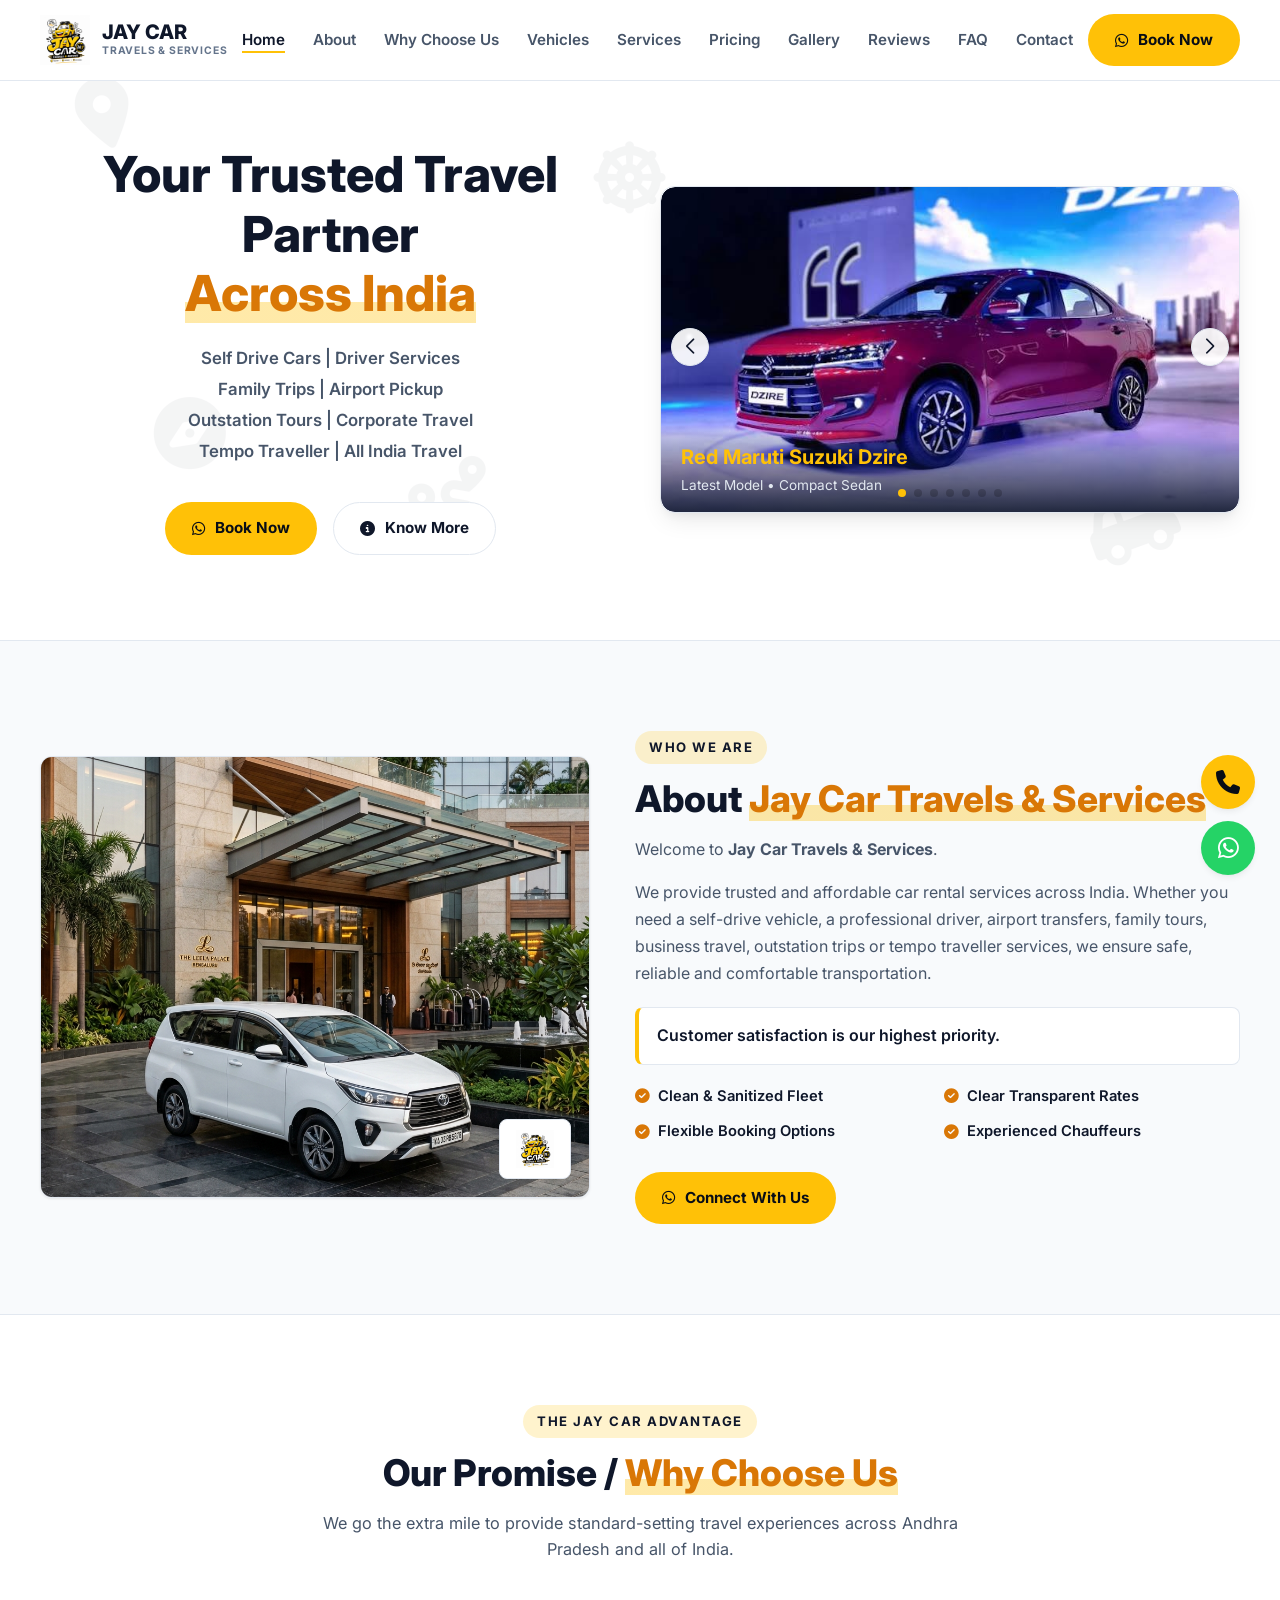
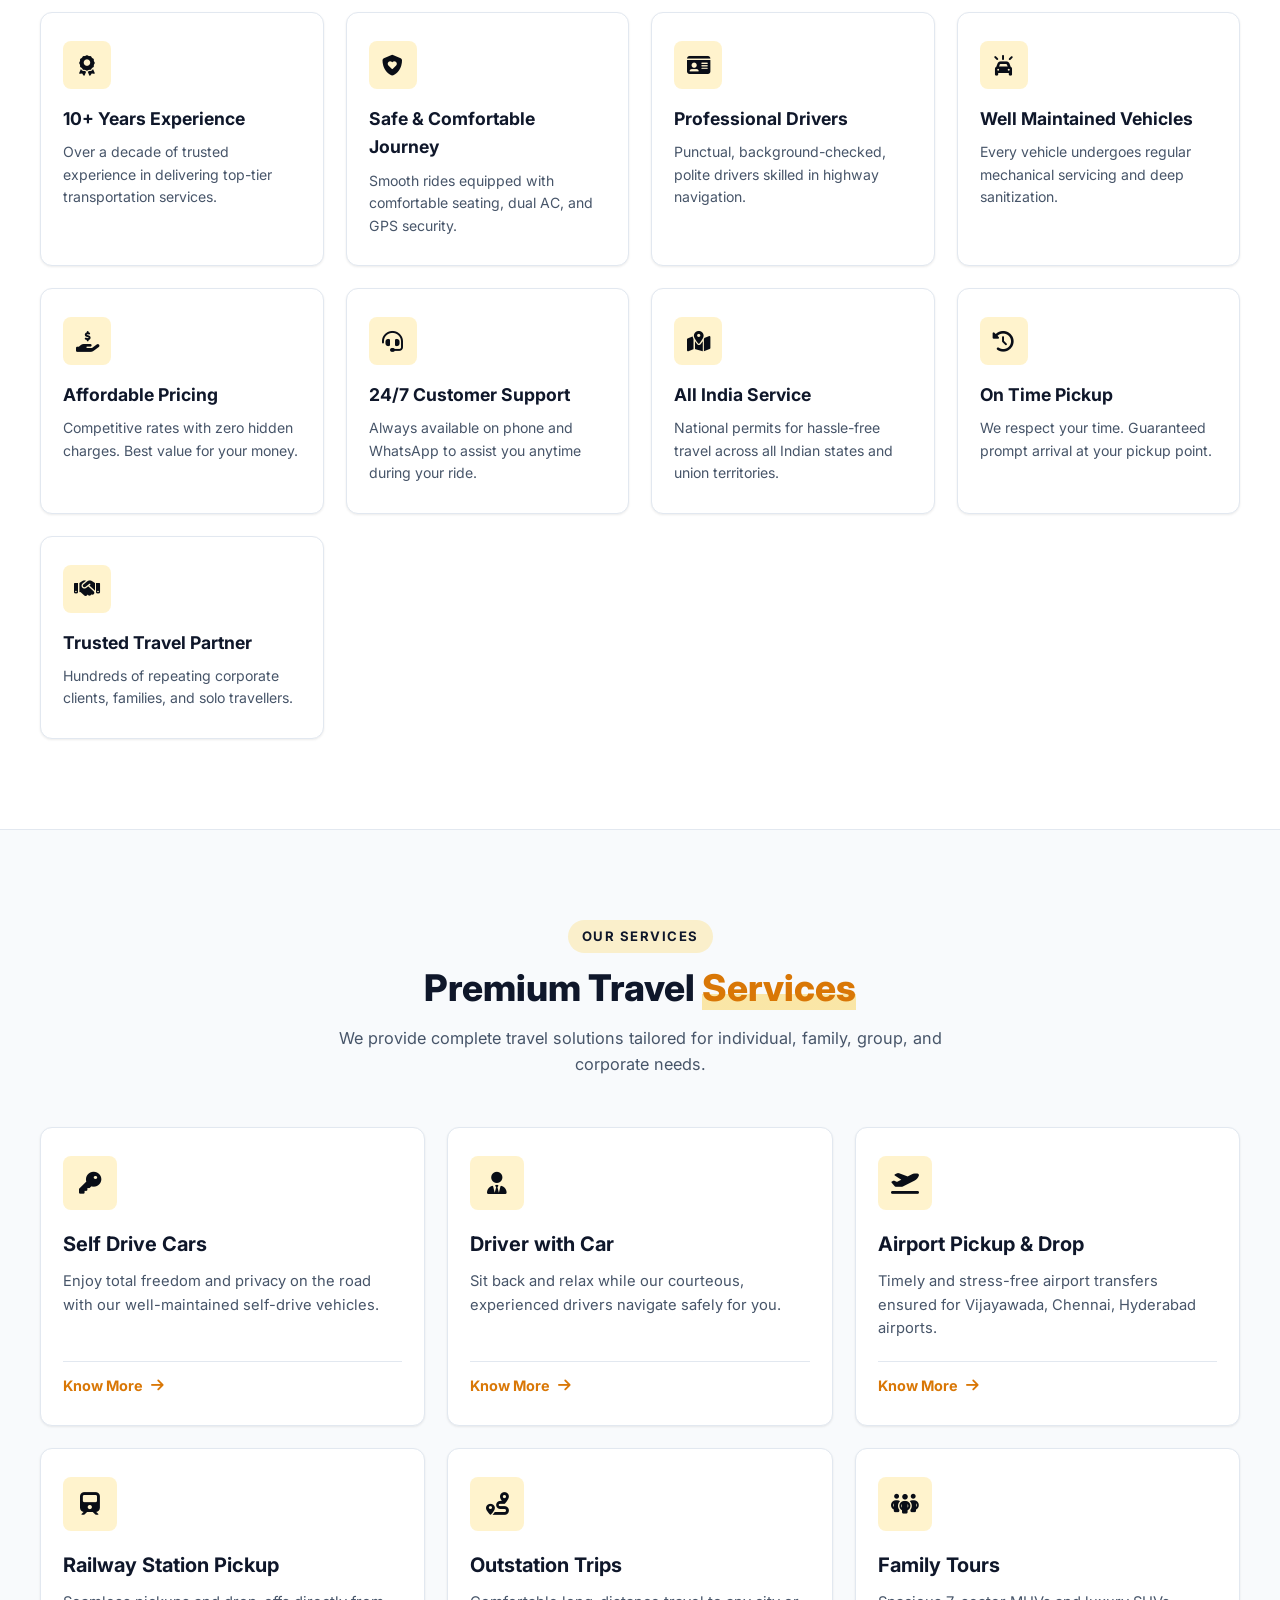
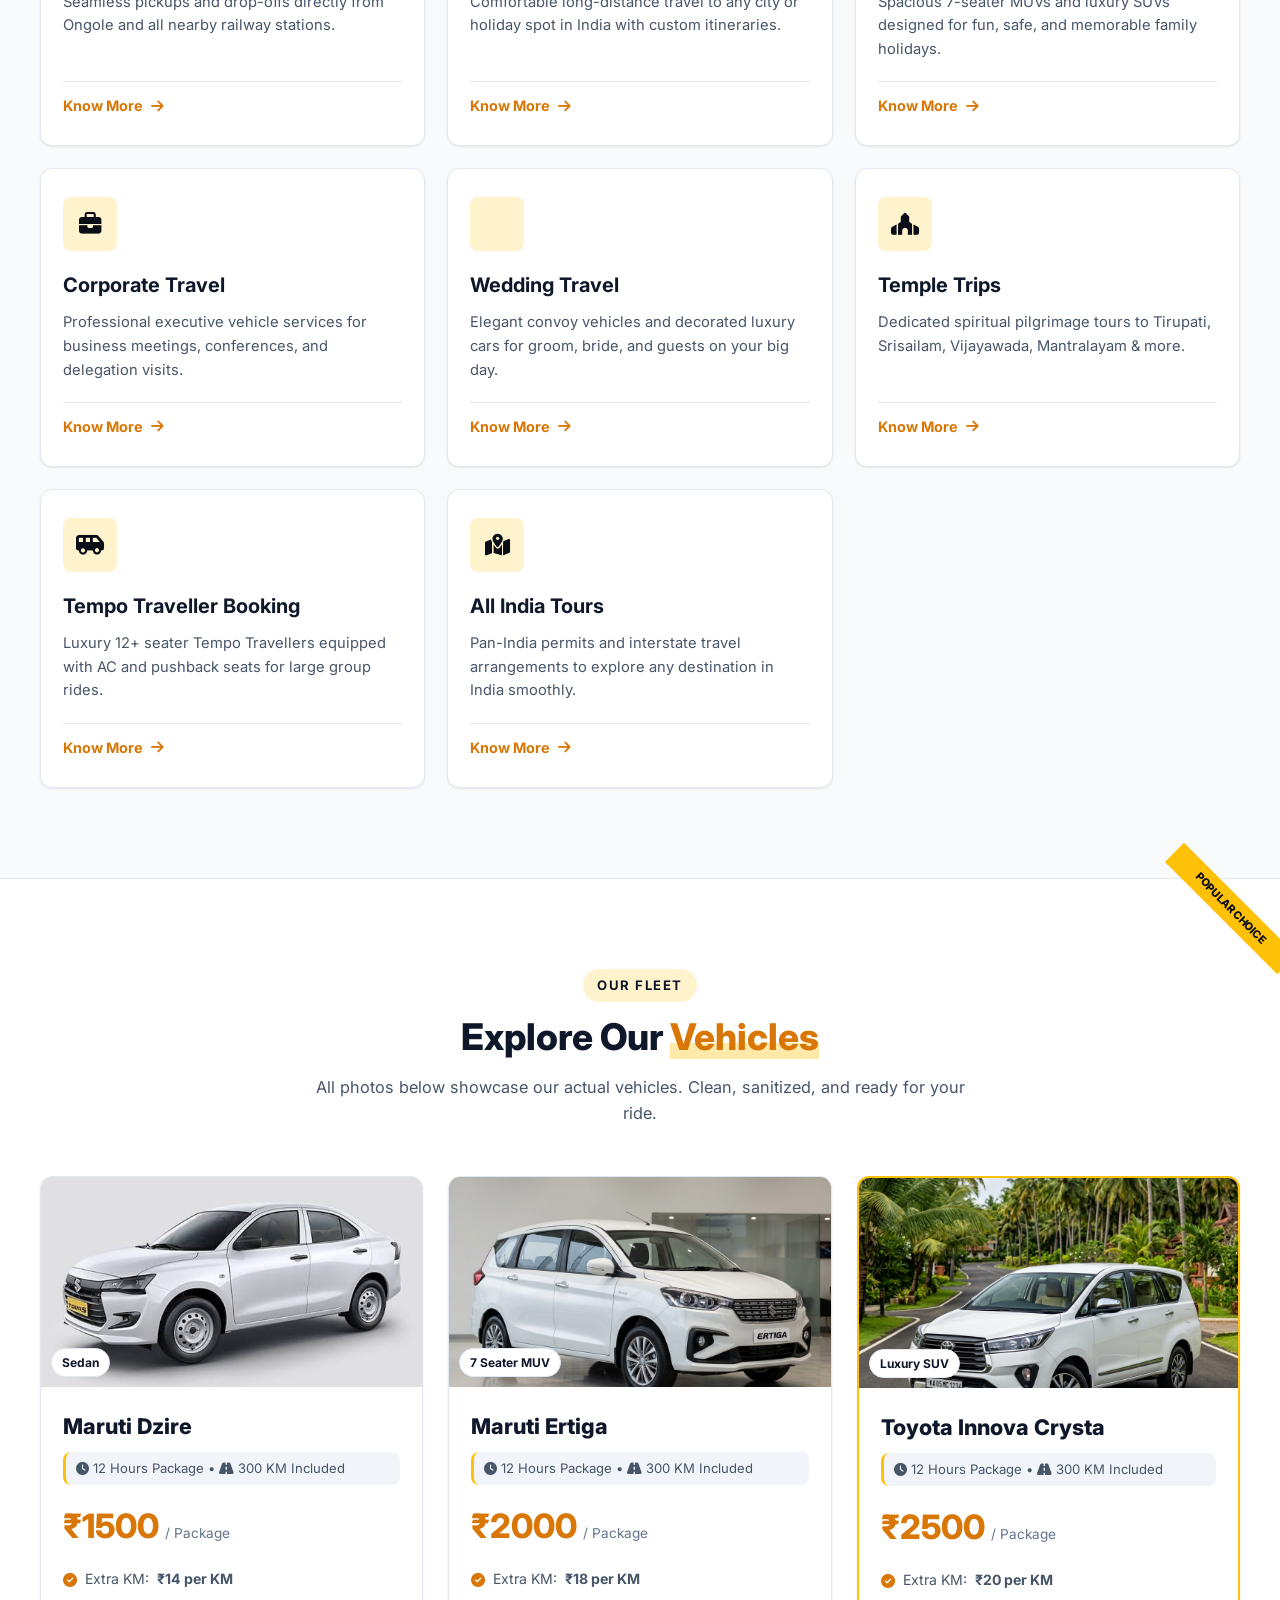
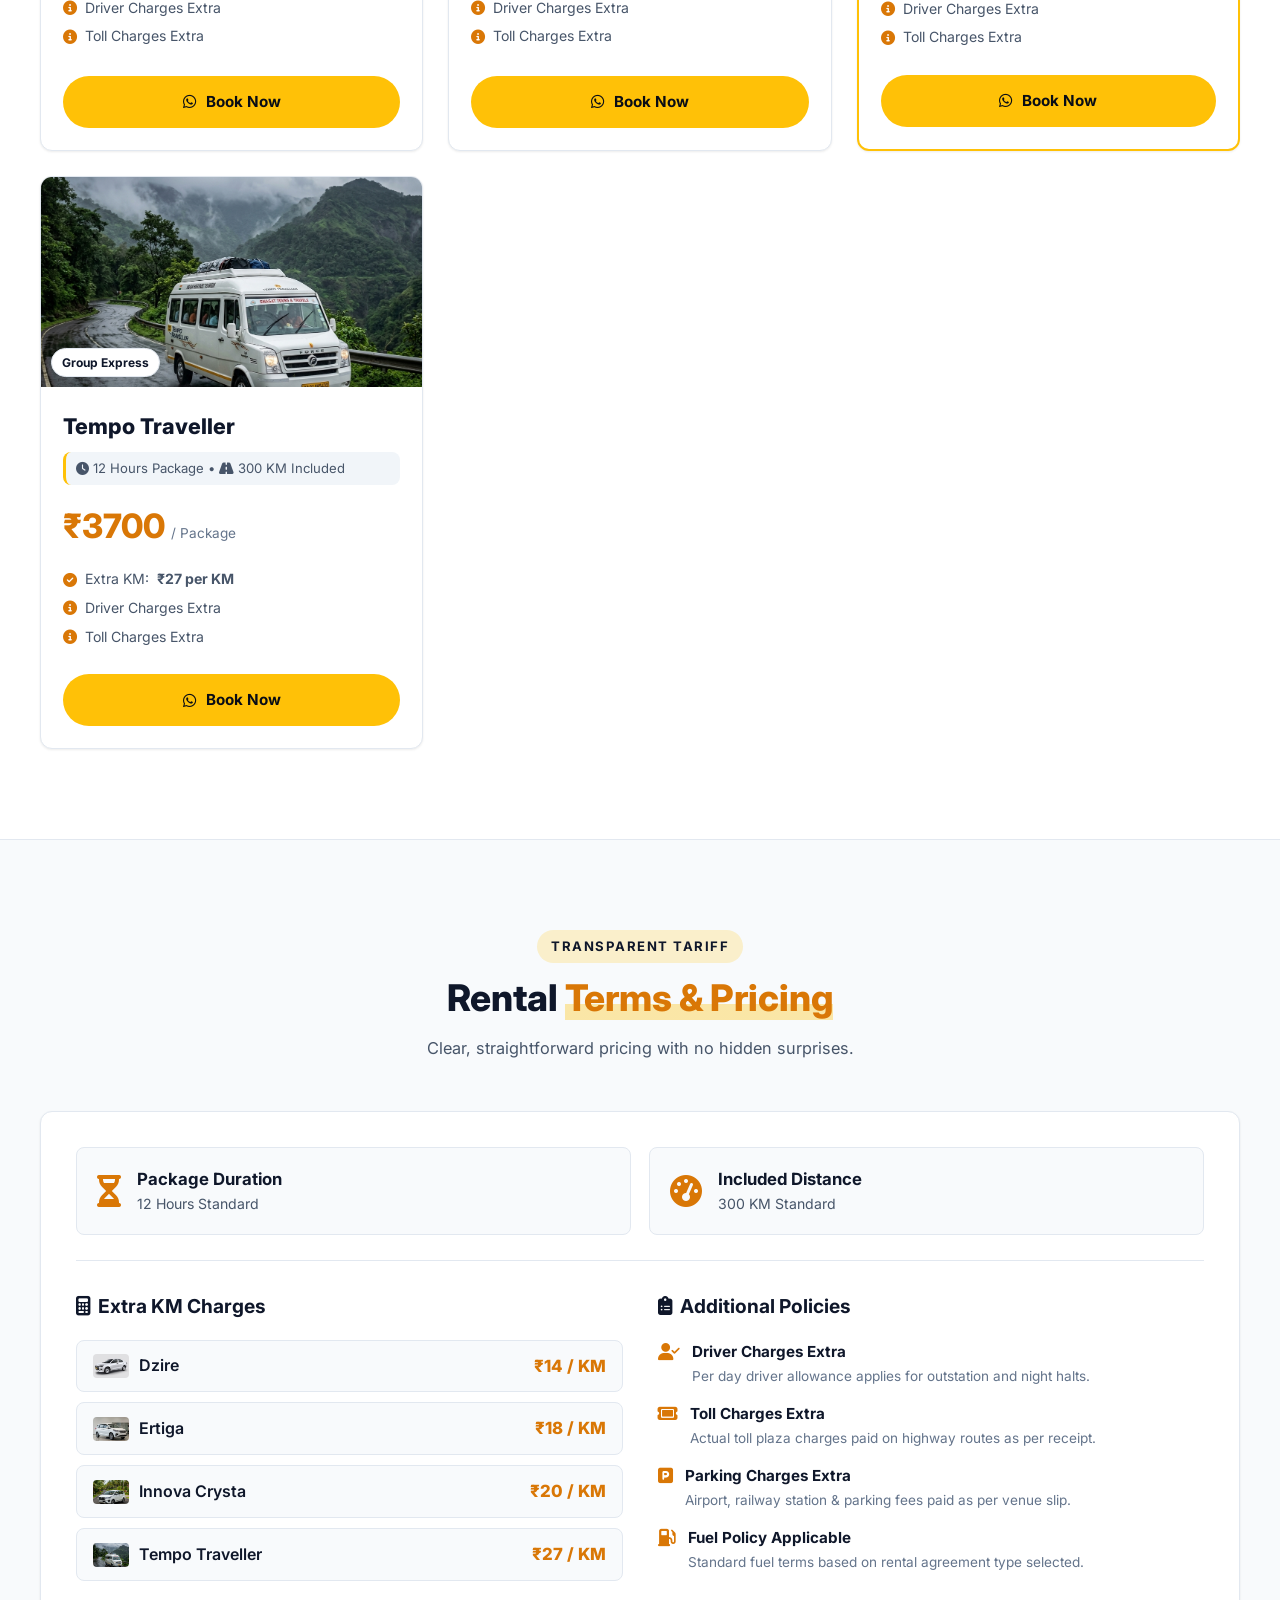
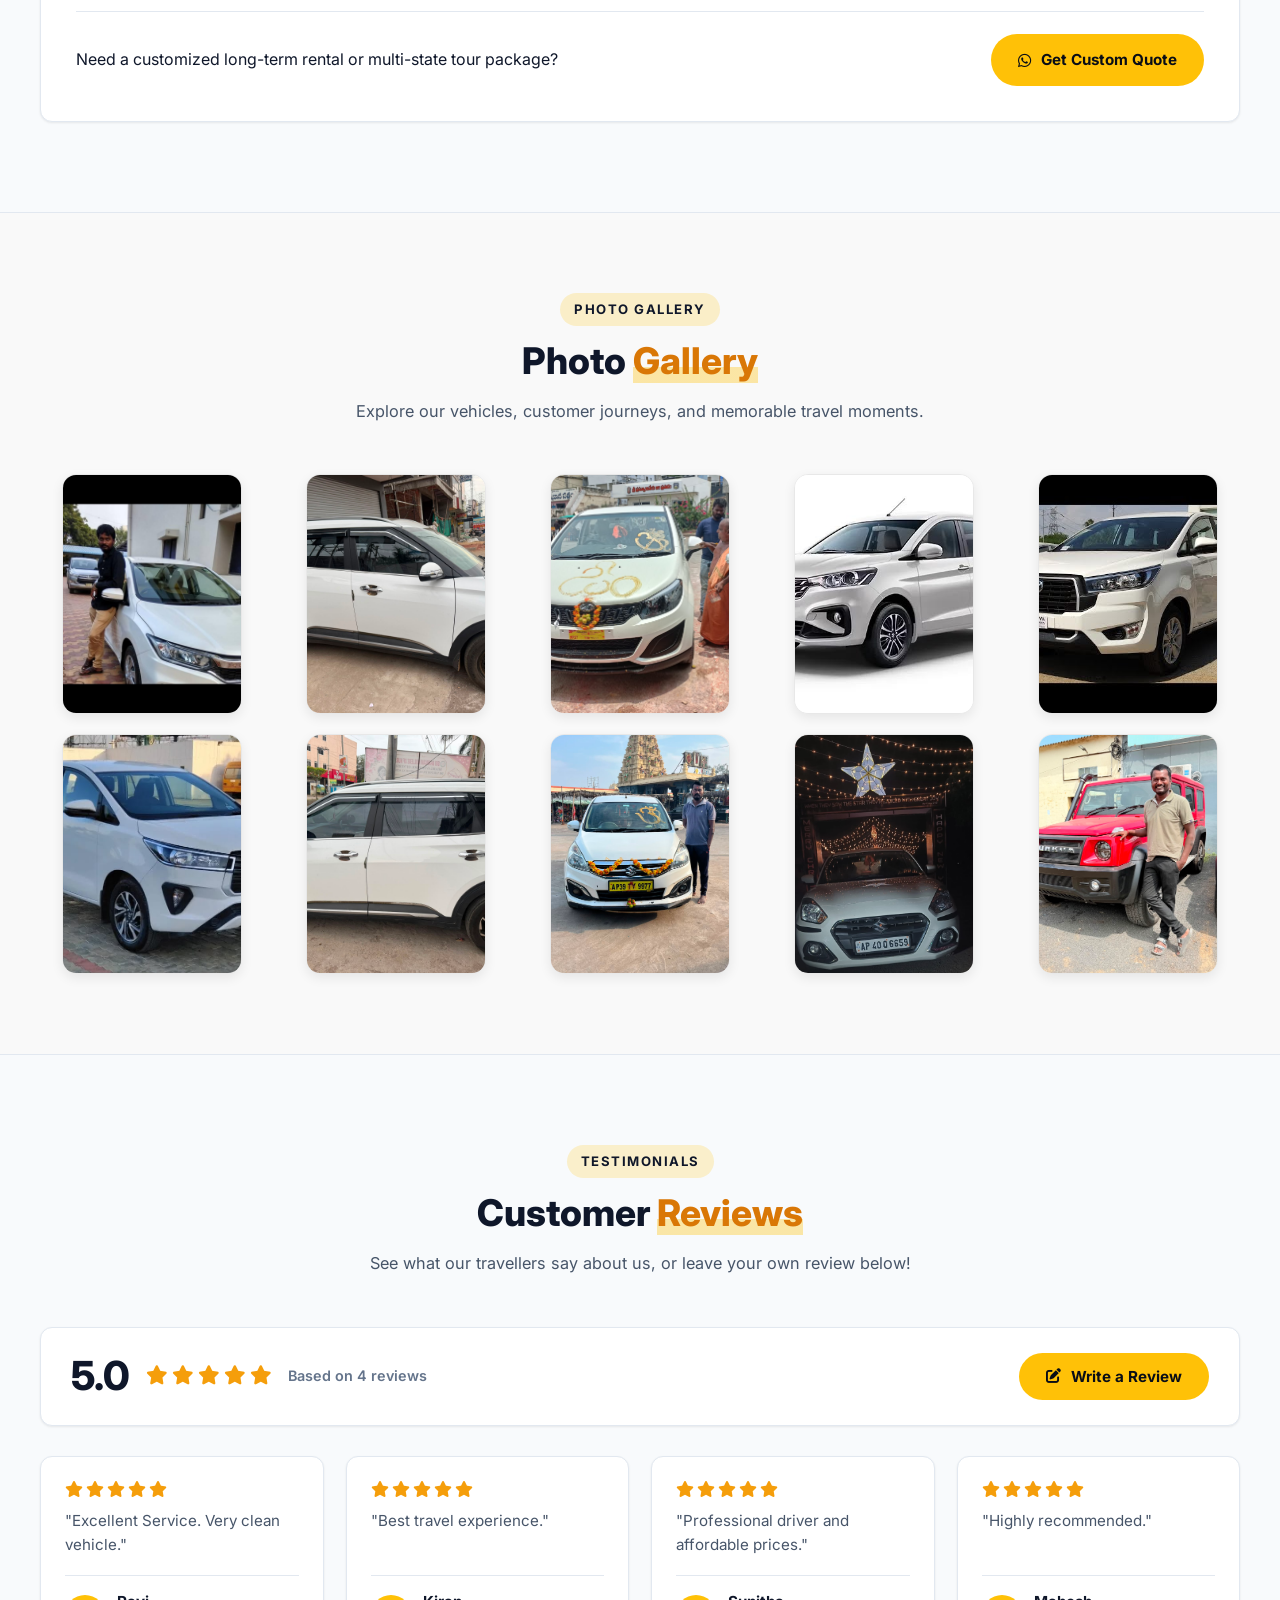
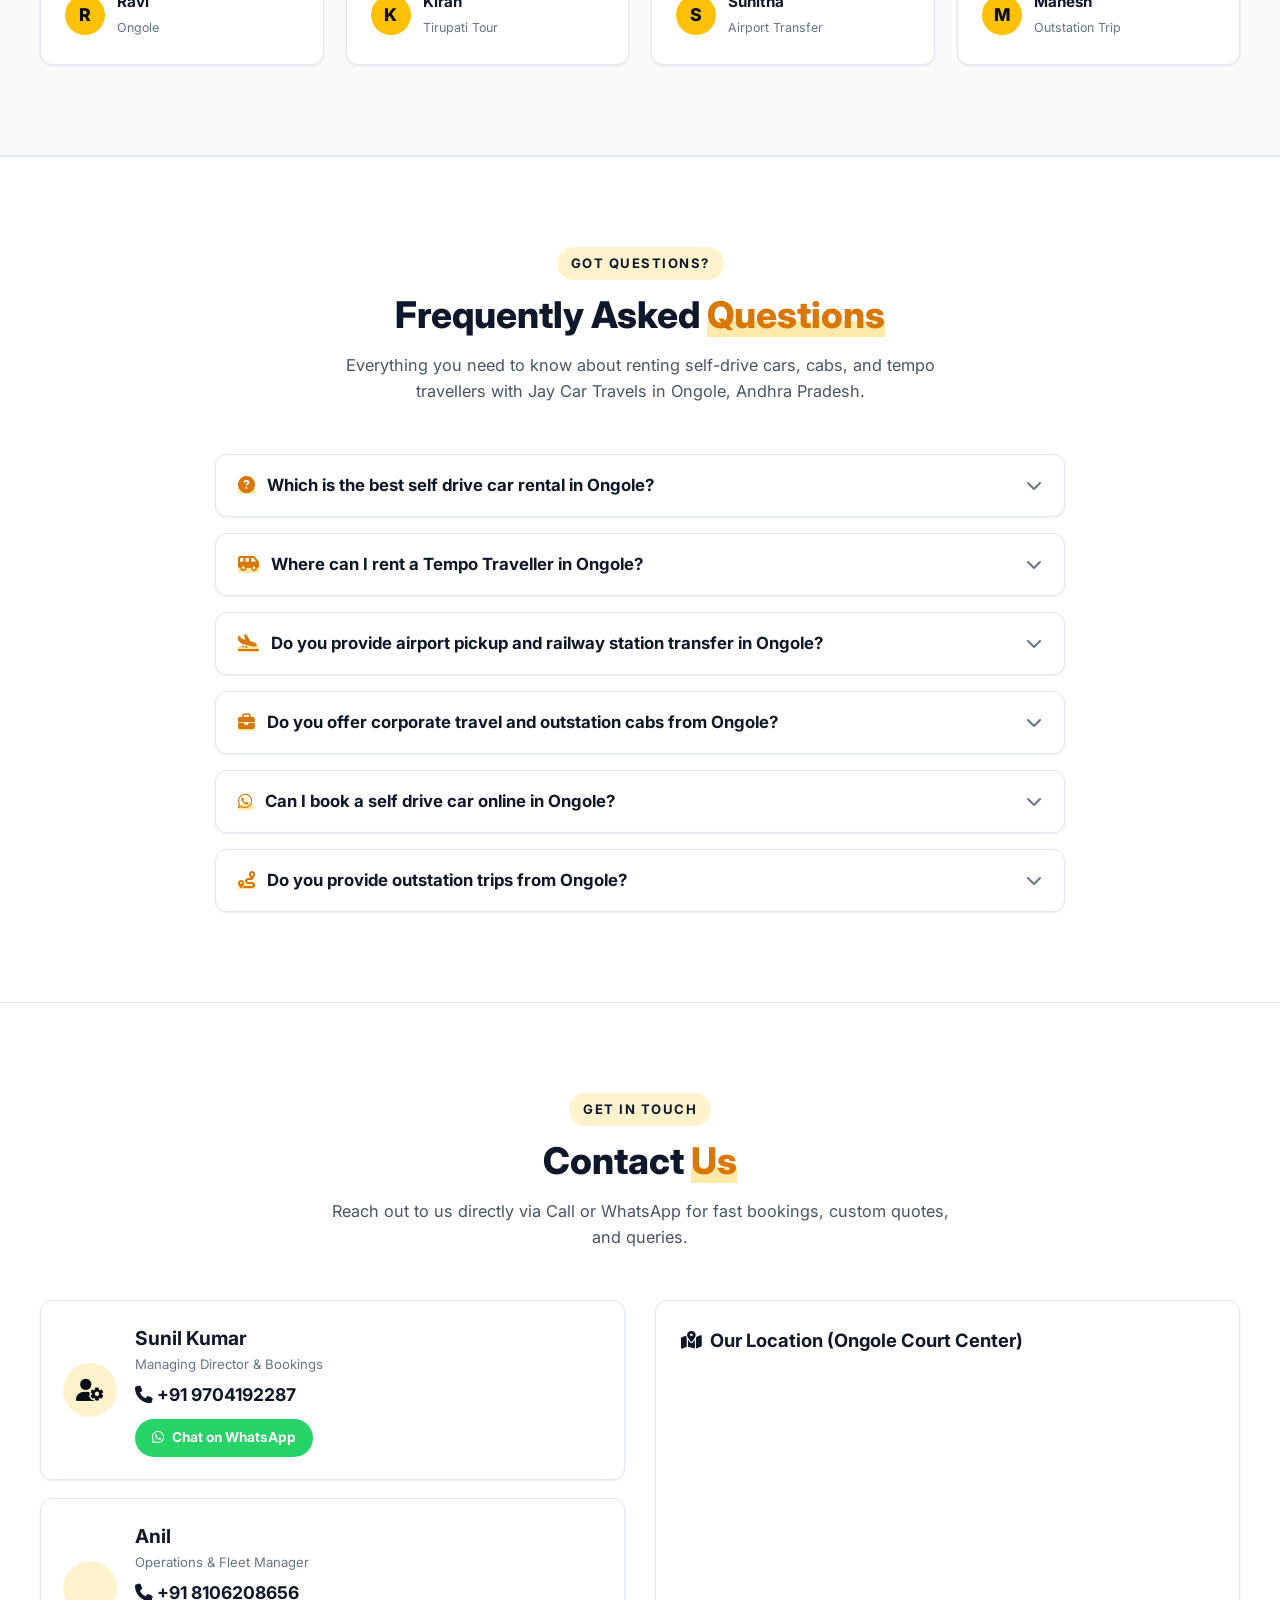
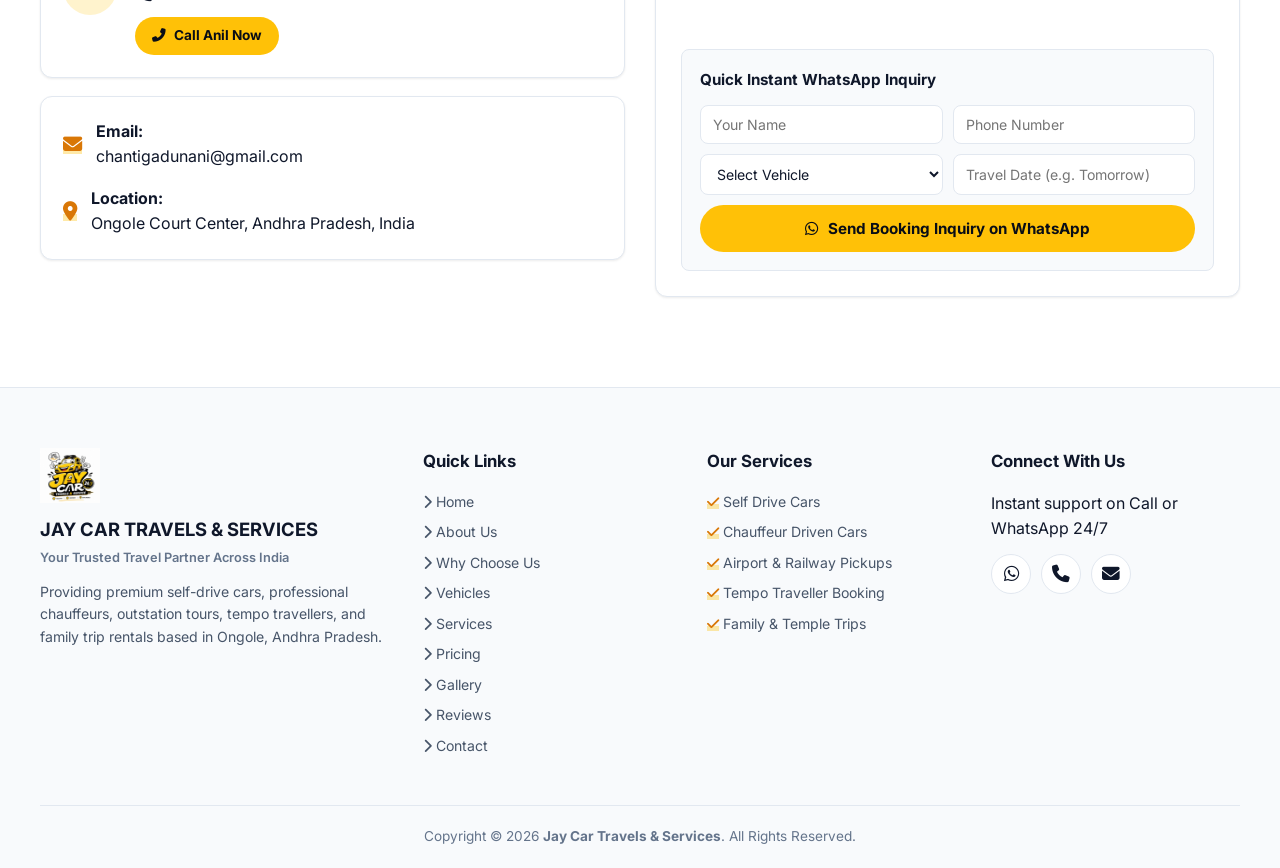
<file: index.html>
<!DOCTYPE html>
<html lang="en">
<head>
    <meta charset="UTF-8">
    <meta name="viewport" content="width=device-width, initial-scale=1.0">
    <title>Jay Car Travels | Best Car Rental & Self Drive Cars in Ongole</title>
    
    <!-- Primary SEO Meta Tags -->
    <meta name="title" content="Jay Car Travels | Best Car Rental & Self Drive Cars in Ongole">
    <meta name="description" content="Jay Car Travels & Services in Ongole offers self drive cars, car rental, taxi service, cab booking, airport pickup & drop, tempo traveller rental, outstation tours & corporate travel. Book now at Ongole Court Center, Andhra Pradesh.">
    <meta name="keywords" content="Self Drive Cars in Ongole, Car Rental in Ongole, Taxi Service in Ongole, Cab Booking in Ongole, Best Car Rental in Ongole, Self Drive Car Rental Ongole, Affordable Car Rental Ongole, Taxi Near Ongole Court Center, Car Hire Ongole, Rental Cars Ongole, Tempo Traveller Rental Ongole, Airport Pickup Ongole, Outstation Taxi Ongole, Corporate Car Rental Ongole, Family Trip Car Rental Ongole, Self Drive Cars Andhra Pradesh, Taxi Services Andhra Pradesh, Car Rental Near Me, Cab Service Near Me, Best Travel Agency in Ongole, Chauffeur Service Ongole, Local Taxi Service Ongole, Tourist Car Rental Ongole, Daily Car Rental Ongole, Monthly Car Rental Ongole, Wedding Car Rental Ongole, Railway Station Pickup Ongole">
    <meta name="language" content="English">
    <meta name="revisit-after" content="7 days">
    <meta name="distribution" content="global">
    <meta name="rating" content="general">
    <meta name="robots" content="index, follow, max-image-preview:large, max-snippet:-1, max-video-preview:-1">
    <meta name="author" content="Jay Car Travels & Services">
    <link rel="canonical" href="https://jay-cars.vercel.app/">

    <!-- Local SEO Geo Meta Tags -->
    <meta name="geo.region" content="IN-AP">
    <meta name="geo.placename" content="Ongole">
    <meta name="geo.position" content="15.5057;80.0499">
    <meta name="ICBM" content="15.5057, 80.0499">

    <!-- Open Graph / Facebook -->
    <meta property="og:type" content="website">
    <meta property="og:locale" content="en_IN">
    <meta property="og:site_name" content="Jay Car Travels & Services">
    <meta property="og:url" content="https://jay-cars.vercel.app/">
    <meta property="og:title" content="Jay Car Travels | Best Car Rental & Self Drive Cars in Ongole">
    <meta property="og:description" content="Jay Car Travels & Services in Ongole offers self drive cars, car rental, taxi service, cab booking, airport pickup, tempo traveller rental & outstation tours. Book now at Ongole Court Center, Andhra Pradesh.">
    <meta property="og:image" content="https://jay-cars.vercel.app/images/logo.png">
    <meta property="og:image:alt" content="Jay Car Travels & Services Logo - Car Rental in Ongole">
    <meta property="og:image:width" content="512">
    <meta property="og:image:height" content="512">

    <!-- Twitter Cards -->
    <meta name="twitter:card" content="summary_large_image">
    <meta name="twitter:url" content="https://jay-cars.vercel.app/">
    <meta name="twitter:site" content="@JayCarTravels">
    <meta name="twitter:title" content="Jay Car Travels | Best Car Rental & Self Drive Cars in Ongole">
    <meta name="twitter:description" content="Jay Car Travels & Services in Ongole offers self drive cars, car rental, taxi service, cab booking, airport pickup, tempo traveller rental & outstation tours. Book now!">
    <meta name="twitter:image" content="https://jay-cars.vercel.app/images/logo.png">
    <meta name="twitter:image:alt" content="Jay Car Travels & Services Logo - Car Rental in Ongole">

    <!-- Favicon & Web App Manifest -->
    <link rel="icon" type="image/png" href="images/logo.png">
    <link rel="apple-touch-icon" href="images/logo.png">
    <link rel="manifest" href="manifest.json">
    <meta name="theme-color" content="#FFC107">

    <!-- Preconnect & Fonts -->
    <link rel="preconnect" href="https://fonts.googleapis.com">
    <link rel="preconnect" href="https://fonts.gstatic.com" crossorigin>
    <link rel="preconnect" href="https://cdnjs.cloudflare.com" crossorigin>
    <link rel="preconnect" href="https://cdn.jsdelivr.net" crossorigin>
    <link rel="dns-prefetch" href="https://fonts.googleapis.com">
    <link rel="dns-prefetch" href="https://cdnjs.cloudflare.com">
    <link rel="dns-prefetch" href="https://cdn.jsdelivr.net">
    <link href="https://fonts.googleapis.com/css2?family=Inter:wght@300;400;500;600;700;800&family=Outfit:wght@400;500;600;700;800&display=swap" rel="stylesheet">

    <!-- Preload Critical Resources -->
    <link rel="preload" href="css/style.css" as="style">
    <link rel="preload" href="images/logo.png" as="image">

    <!-- Stylesheets -->
    <link rel="stylesheet" href="https://cdnjs.cloudflare.com/ajax/libs/font-awesome/6.5.1/css/all.min.css">
    <link rel="stylesheet" href="https://cdn.jsdelivr.net/npm/swiper@11/swiper-bundle.min.css">
    <link rel="stylesheet" href="css/style.css">

    <!-- JSON-LD Structured Data Schema Markup -->
    <script type="application/ld+json">
    {
      "@context": "https://schema.org",
      "@graph": [
        {
          "@type": ["CarRental", "TravelAgency", "LocalBusiness"],
          "@id": "https://jay-cars.vercel.app/#organization",
          "name": "Jay Car Travels",
          "legalName": "Jay Car Travels & Services",
          "url": "https://jay-cars.vercel.app/",
          "logo": "https://jay-cars.vercel.app/images/logo.png",
          "image": "https://jay-cars.vercel.app/images/logo.png",
          "description": "Jay Car Travels & Services is Ongole's leading car rental, self-drive car rental, tempo traveller, and travel agency service provider located at Ongole Court Center, Prakasam District, Andhra Pradesh.",
          "telephone": "+919704192287",
          "email": "chantigadunani@gmail.com",
          "priceRange": "₹1500 - ₹3700",
          "address": {
            "@type": "PostalAddress",
            "streetAddress": "Ongole Court Center",
            "addressLocality": "Ongole",
            "addressRegion": "Andhra Pradesh",
            "postalCode": "523001",
            "addressCountry": "IN"
          },
          "geo": {
            "@type": "GeoCoordinates",
            "latitude": 15.5057,
            "longitude": 80.0499
          },
          "openingHoursSpecification": {
            "@type": "OpeningHoursSpecification",
            "dayOfWeek": ["Monday", "Tuesday", "Wednesday", "Thursday", "Friday", "Saturday", "Sunday"],
            "opens": "00:00",
            "closes": "23:59"
          },
          "sameAs": [
            "https://wa.me/919704192287"
          ],
          "areaServed": [
            { "@type": "AdministrativeArea", "name": "Ongole" },
            { "@type": "AdministrativeArea", "name": "Ongole Court Center" },
            { "@type": "AdministrativeArea", "name": "Prakasam District" },
            { "@type": "AdministrativeArea", "name": "Andhra Pradesh" },
            { "@type": "Country", "name": "India" }
          ],
          "aggregateRating": {
            "@type": "AggregateRating",
            "ratingValue": "5.0",
            "reviewCount": "50",
            "bestRating": "5",
            "worstRating": "1"
          }
        },
        {
          "@type": "WebSite",
          "@id": "https://jay-cars.vercel.app/#website",
          "url": "https://jay-cars.vercel.app/",
          "name": "Jay Car Travels & Services",
          "publisher": { "@id": "https://jay-cars.vercel.app/#organization" }
        },
        {
          "@type": "BreadcrumbList",
          "@id": "https://jay-cars.vercel.app/#breadcrumb",
          "itemListElement": [
            { "@type": "ListItem", "position": 1, "name": "Home", "item": "https://jay-cars.vercel.app/" },
            { "@type": "ListItem", "position": 2, "name": "About Us", "item": "https://jay-cars.vercel.app/#about" },
            { "@type": "ListItem", "position": 3, "name": "Our Fleet", "item": "https://jay-cars.vercel.app/#vehicles" },
            { "@type": "ListItem", "position": 4, "name": "Services", "item": "https://jay-cars.vercel.app/#services" },
            { "@type": "ListItem", "position": 5, "name": "Pricing", "item": "https://jay-cars.vercel.app/#pricing" },
            { "@type": "ListItem", "position": 6, "name": "Gallery", "item": "https://jay-cars.vercel.app/#gallery" },
            { "@type": "ListItem", "position": 7, "name": "Reviews", "item": "https://jay-cars.vercel.app/#reviews" },
            { "@type": "ListItem", "position": 8, "name": "FAQ", "item": "https://jay-cars.vercel.app/#faq" },
            { "@type": "ListItem", "position": 9, "name": "Contact", "item": "https://jay-cars.vercel.app/#contact" }
          ]
        },
        {
          "@type": "FAQPage",
          "@id": "https://jay-cars.vercel.app/#faq",
          "mainEntity": [
            {
              "@type": "Question",
              "name": "Which is the best self drive car rental in Ongole?",
              "acceptedAnswer": {
                "@type": "Answer",
                "text": "Jay Car Travels & Services at Ongole Court Center is the top-rated car rental service offering well-maintained Maruti Dzire, Maruti Ertiga, and Toyota Innova Crysta self-drive and driver cars at affordable prices in Ongole, Prakasam District."
              }
            },
            {
              "@type": "Question",
              "name": "Where can I rent a Tempo Traveller in Ongole?",
              "acceptedAnswer": {
                "@type": "Answer",
                "text": "You can book 12+ seater luxury AC Tempo Travellers for outstation tours, family trips, and group pilgrimage travel directly from Jay Car Travels located at Ongole Court Center, Andhra Pradesh."
              }
            },
            {
              "@type": "Question",
              "name": "Do you provide airport pickup in Ongole?",
              "acceptedAnswer": {
                "@type": "Answer",
                "text": "Yes, Jay Car Travels offers 24/7 airport pickup and railway station drop-off services connecting Ongole with Vijayawada (VGA), Chennai (MAA), Tirupati (TIR), and Hyderabad (HYD) airports."
              }
            },
            {
              "@type": "Question",
              "name": "Do you offer corporate travel and outstation cabs from Ongole?",
              "acceptedAnswer": {
                "@type": "Answer",
                "text": "Yes, we provide outstation cabs and corporate travel services across Andhra Pradesh, Telangana, Tamil Nadu, Karnataka, and All India with custom travel itineraries and transparent packages."
              }
            },
            {
              "@type": "Question",
              "name": "Can I book a self drive car online in Ongole?",
              "acceptedAnswer": {
                "@type": "Answer",
                "text": "Yes, you can book self-drive cars online by calling or messaging Jay Car Travels on WhatsApp at +91 9704192287 for quick booking."
              }
            },
            {
              "@type": "Question",
              "name": "Do you provide outstation trips from Ongole?",
              "acceptedAnswer": {
                "@type": "Answer",
                "text": "Yes, Jay Car Travels specializes in long-distance outstation trips, temple tours (Tirupati, Srisailam, Mantralayam), family holiday trips, and wedding convoy vehicle rentals across South India."
              }
            }
          ]
        },
        {
          "@type": "Service",
          "@id": "https://jay-cars.vercel.app/#service-self-drive",
          "name": "Self Drive Cars in Ongole",
          "serviceType": "Self Drive Car Rental",
          "provider": { "@id": "https://jay-cars.vercel.app/#organization" },
          "areaServed": { "@type": "AdministrativeArea", "name": "Ongole, Andhra Pradesh" },
          "description": "Rent well-maintained self-drive cars including Maruti Dzire, Ertiga, and Toyota Innova Crysta in Ongole for personal and travel use."
        },
        {
          "@type": "Service",
          "@id": "https://jay-cars.vercel.app/#service-car-rental",
          "name": "Car Rental Services in Ongole",
          "serviceType": "Car Rental",
          "provider": { "@id": "https://jay-cars.vercel.app/#organization" },
          "areaServed": { "@type": "AdministrativeArea", "name": "Ongole, Andhra Pradesh" },
          "description": "Affordable car rental services in Ongole with driver or self-drive options for local and outstation travel."
        },
        {
          "@type": "Service",
          "@id": "https://jay-cars.vercel.app/#service-taxi",
          "name": "Taxi Service in Ongole",
          "serviceType": "Taxi Service",
          "provider": { "@id": "https://jay-cars.vercel.app/#organization" },
          "areaServed": { "@type": "AdministrativeArea", "name": "Ongole, Andhra Pradesh" },
          "description": "24/7 taxi service in Ongole for local city rides, outstation trips, and airport transfers with experienced drivers."
        },
        {
          "@type": "Service",
          "@id": "https://jay-cars.vercel.app/#service-airport",
          "name": "Airport Pickup & Drop in Ongole",
          "serviceType": "Airport Transfer",
          "provider": { "@id": "https://jay-cars.vercel.app/#organization" },
          "areaServed": [
            { "@type": "AdministrativeArea", "name": "Vijayawada" },
            { "@type": "AdministrativeArea", "name": "Chennai" },
            { "@type": "AdministrativeArea", "name": "Hyderabad" },
            { "@type": "AdministrativeArea", "name": "Tirupati" }
          ],
          "description": "Timely airport pickup and drop services from Ongole to Vijayawada, Chennai, Hyderabad, and Tirupati airports."
        },
        {
          "@type": "Service",
          "@id": "https://jay-cars.vercel.app/#service-tempo",
          "name": "Tempo Traveller Rental in Ongole",
          "serviceType": "Tempo Traveller Rental",
          "provider": { "@id": "https://jay-cars.vercel.app/#organization" },
          "areaServed": { "@type": "AdministrativeArea", "name": "Ongole, Andhra Pradesh" },
          "description": "Luxury 12+ seater AC Tempo Traveller rental in Ongole for group tours, family trips, and pilgrimage travel."
        },
        {
          "@type": "Service",
          "@id": "https://jay-cars.vercel.app/#service-outstation",
          "name": "Outstation Tours from Ongole",
          "serviceType": "Outstation Taxi",
          "provider": { "@id": "https://jay-cars.vercel.app/#organization" },
          "areaServed": { "@type": "Country", "name": "India" },
          "description": "Outstation taxi and cab services from Ongole to Tirupati, Srisailam, Vijayawada, Hyderabad, Chennai, and all India destinations."
        },
        {
          "@type": "Service",
          "@id": "https://jay-cars.vercel.app/#service-corporate",
          "name": "Corporate Car Rental in Ongole",
          "serviceType": "Corporate Travel",
          "provider": { "@id": "https://jay-cars.vercel.app/#organization" },
          "areaServed": { "@type": "AdministrativeArea", "name": "Ongole, Andhra Pradesh" },
          "description": "Professional corporate car rental services in Ongole for business meetings, conferences, and executive travel."
        },
        {
          "@type": "Service",
          "@id": "https://jay-cars.vercel.app/#service-family",
          "name": "Family Trip Car Rental in Ongole",
          "serviceType": "Family Tour Travel",
          "provider": { "@id": "https://jay-cars.vercel.app/#organization" },
          "areaServed": { "@type": "AdministrativeArea", "name": "Ongole, Andhra Pradesh" },
          "description": "Spacious 7-seater and SUV car rentals for safe and comfortable family trips from Ongole."
        }
      ]
    }
    </script>
</head>
<body>

    <!-- PRELOADER -->
    <div id="preloader">
        <div class="loader-content">
            <img src="images/logo.png" alt="Jay Car Travels logo loading" class="loader-logo" width="80" height="80">
            <div class="spinner"></div>
            <p>Loading Jay Car Travels...</p>
        </div>
    </div>

    <!-- STICKY HEADER / NAVIGATION (UNCHANGED) -->
    <header class="header" id="header">
        <div class="container nav-container">
            <a href="#home" class="logo-brand">
                <img src="images/logo.png" alt="Jay Car Travels & Services official logo Ongole" class="nav-logo" width="50" height="50">
                <div class="brand-text">
                    <span class="brand-name">JAY CAR</span>
                    <span class="brand-sub">TRAVELS & SERVICES</span>
                </div>
            </a>

            <nav class="nav-menu" id="nav-menu" aria-label="Main navigation">
                <ul class="nav-list">
                    <li><a href="#home" class="nav-link active">Home</a></li>
                    <li><a href="#about" class="nav-link">About</a></li>
                    <li><a href="#why-us" class="nav-link">Why Choose Us</a></li>
                    <li><a href="#vehicles" class="nav-link">Vehicles</a></li>
                    <li><a href="#services" class="nav-link">Services</a></li>
                    <li><a href="#pricing" class="nav-link">Pricing</a></li>
                    <li><a href="#gallery" class="nav-link">Gallery</a></li>
                    <li><a href="#reviews" class="nav-link">Reviews</a></li>
                    <li><a href="#faq" class="nav-link">FAQ</a></li>
                    <li><a href="#contact" class="nav-link">Contact</a></li>
                </ul>
            </nav>

            <div class="nav-cta-group">
                <a href="https://wa.me/919704192287?text=Hello%20Jay%20Car%20Travels%20%26%20Services,%20I%20would%20like%20to%20book%20a%20vehicle." target="_blank" rel="noopener noreferrer" class="btn btn-yellow nav-btn">
                    <i class="fa-brands fa-whatsapp"></i> Book Now
                </a>
                <button class="mobile-toggle" id="mobile-toggle" aria-label="Toggle navigation">
                    <i class="fa-solid fa-bars"></i>
                </button>
            </div>
        </div>
    </header>
    <div class="nav-overlay" id="nav-overlay"></div>

    <main>
        <!-- HERO SECTION (SPLIT 50/50 LAYOUT WITH CENTERED LEFT TEXT & AI IMAGES SLIDER) -->
        <section class="hero-section" id="home" aria-label="Hero section">
            <!-- Subtle Decorative Travel Icons Background Overlay -->
            <div class="hero-decor-bg">
                <i class="fa-solid fa-location-dot decor-icon decor-1"></i>
                <i class="fa-solid fa-route decor-icon decor-2"></i>
                <i class="fa-solid fa-dharmachakra decor-icon decor-3"></i>
                <i class="fa-solid fa-car-side decor-icon decor-4"></i>
                <i class="fa-solid fa-compass decor-icon decor-5"></i>
            </div>

            <div class="container hero-container">
                <!-- Left 50%: Hero Text Content (Centered Alignment) -->
                <div class="hero-content-left text-center">
                    <h1 class="hero-title">
                        Your Trusted Travel Partner<br>
                        <span class="highlight-yellow">Across India</span>
                    </h1>

                    <div class="hero-subtitle-box">
                        <p class="sub-line">Self Drive Cars | Driver Services</p>
                        <p class="sub-line">Family Trips | Airport Pickup</p>
                        <p class="sub-line">Outstation Tours | Corporate Travel</p>
                        <p class="sub-line">Tempo Traveller | All India Travel</p>
                    </div>

                    <div class="hero-actions center-actions">
                        <a href="https://wa.me/919704192287?text=Hello%20Jay%20Car%20Travels%20%26%20Services,%20I%20would%20like%20to%20book%20a%20vehicle." target="_blank" rel="noopener noreferrer" class="btn btn-yellow">
                            <i class="fa-brands fa-whatsapp"></i> Book Now
                        </a>
                        <a href="https://wa.me/919704192287?text=Hello%20Jay%20Car%20Travels%20%26%20Services,%20I%20would%20like%20to%20know%20more%20about%20your%20services." target="_blank" rel="noopener noreferrer" class="btn btn-outline-dark">
                            <i class="fa-solid fa-circle-info"></i> Know More
                        </a>
                    </div>
                </div>

                <!-- Right 50%: Photorealistic 16:9 AI Images Hero Slider -->
                <div class="hero-slider-right">
                    <div class="swiper heroSwiper">
                        <div class="swiper-wrapper">
                            <!-- Slide 1: Red Maruti Suzuki Dzire Latest Model -->
                            <div class="swiper-slide">
                                <div class="hero-card-slide">
                                    <img src="images/dzire_red.png" alt="Red Maruti Suzuki Dzire self drive car rental in Ongole">
                                    <div class="slide-caption">
                                        <h3>Red Maruti Suzuki Dzire</h3>
                                        <p>Latest Model • Compact Sedan</p>
                                    </div>
                                </div>
                            </div>
                            <!-- Slide 2: White Maruti Suzuki Dzire Latest Model -->
                            <div class="swiper-slide">
                                <div class="hero-card-slide">
                                    <img src="images/hero_white_dzire.png" alt="White Maruti Suzuki Dzire car rental in Ongole Court Center">
                                    <div class="slide-caption">
                                        <h3>White Maruti Suzuki Dzire</h3>
                                        <p>Latest Model • Compact Sedan</p>
                                    </div>
                                </div>
                            </div>
                            <!-- Slide 2: Silver Maruti Suzuki Dzire -->
                            <div class="swiper-slide">
                                <div class="hero-card-slide">
                                    <img src="images/hero_silver_dzire.png" alt="Silver Maruti Suzuki Dzire self drive car in Ongole Andhra Pradesh">
                                    <div class="slide-caption">
                                        <h3>Silver Maruti Suzuki Dzire</h3>
                                        <p>Sleek Metallic • Coastal Drive</p>
                                    </div>
                                </div>
                            </div>
                            <!-- Slide 3: Black Maruti Suzuki Dzire -->
                            <div class="swiper-slide">
                                <div class="hero-card-slide">
                                    <img src="images/hero_black_dzire.png" alt="Black Maruti Suzuki Dzire corporate car rental in Ongole">
                                    <div class="slide-caption">
                                        <h3>Black Maruti Suzuki Dzire</h3>
                                        <p>Executive Edition • Corporate Rental</p>
                                    </div>
                                </div>
                            </div>
                            <!-- Slide 4: White Toyota Innova Crysta -->
                            <div class="swiper-slide">
                                <div class="hero-card-slide">
                                    <img src="images/hero_white_innova.png" alt="White Toyota Innova Crysta luxury SUV rental in Ongole for family trips">
                                    <div class="slide-caption">
                                        <h3>Toyota Innova Crysta</h3>
                                        <p>Luxury SUV • Family & Outstation</p>
                                    </div>
                                </div>
                            </div>
                            <!-- Slide 5: White Maruti Suzuki Ertiga -->
                            <div class="swiper-slide">
                                <div class="hero-card-slide">
                                    <img src="images/hero_white_ertiga.png" alt="White Maruti Suzuki Ertiga 7 seater car rental in Ongole">
                                    <div class="slide-caption">
                                        <h3>Maruti Suzuki Ertiga</h3>
                                        <p>7-Seater MUV • Comfort Ride</p>
                                    </div>
                                </div>
                            </div>
                            <!-- Slide 6: White Tempo Traveller -->
                            <div class="swiper-slide">
                                <div class="hero-card-slide">
                                    <img src="images/hero_white_tempo.png" alt="White Tempo Traveller 12 seater rental in Ongole for group tours">
                                    <div class="slide-caption">
                                        <h3>Tempo Traveller</h3>
                                        <p>12+ Seater • Large Group Tours</p>
                                    </div>
                                </div>
                            </div>
                        </div>
                        <div class="swiper-pagination"></div>
                        <div class="swiper-button-next"></div>
                        <div class="swiper-button-prev"></div>
                    </div>
                </div>
            </div>
        </section>

        <!-- ABOUT US SECTION -->
        <section class="section about-section" id="about" aria-label="About Jay Car Travels">
            <div class="container">
                <div class="about-grid">
                    <div class="about-image-column">
                        <div class="about-img-frame">
                            <img src="images/hero_white_innova.png" alt="Jay Car Travels luxury fleet Toyota Innova Crysta for rent in Ongole" class="about-main-img">
                            <div class="about-logo-badge">
                                <img src="images/logo.png" alt="Jay Car Official Logo">
                            </div>
                        </div>
                    </div>

                    <div class="about-content-column">
                        <span class="section-subtitle">WHO WE ARE</span>
                        <h2 class="section-title">About <span class="highlight-yellow">Jay Car Travels & Services</span></h2>
                        
                        <p class="about-paragraph">
                            Welcome to <strong>Jay Car Travels & Services</strong>.
                        </p>
                        <p class="about-paragraph">
                            We provide trusted and affordable car rental services across India. Whether you need a self-drive vehicle, a professional driver, airport transfers, family tours, business travel, outstation trips or tempo traveller services, we ensure safe, reliable and comfortable transportation.
                        </p>
                        <p class="about-paragraph highlight-p">
                            Customer satisfaction is our highest priority.
                        </p>

                        <div class="about-features-list">
                            <div class="a-feat"><i class="fa-solid fa-circle-check"></i> Clean & Sanitized Fleet</div>
                            <div class="a-feat"><i class="fa-solid fa-circle-check"></i> Clear Transparent Rates</div>
                            <div class="a-feat"><i class="fa-solid fa-circle-check"></i> Flexible Booking Options</div>
                            <div class="a-feat"><i class="fa-solid fa-circle-check"></i> Experienced Chauffeurs</div>
                        </div>

                        <div class="about-cta-btn">
                            <a href="https://wa.me/919704192287?text=Hello%20Jay%20Car%20Travels,%20I%20would%20like%20to%20know%20more%20about%20your%20company." target="_blank" rel="noopener noreferrer" class="btn btn-yellow">
                                <i class="fa-brands fa-whatsapp"></i> Connect With Us
                            </a>
                        </div>
                    </div>
                </div>
            </div>
        </section>

        <!-- OUR PROMISE / WHY CHOOSE US -->
        <section class="section why-us-section" id="why-us" aria-label="Why choose us">
            <div class="container">
                <div class="section-header text-center">
                    <span class="section-subtitle">THE JAY CAR ADVANTAGE</span>
                    <h2 class="section-title">Our Promise / <span class="highlight-yellow">Why Choose Us</span></h2>
                    <p class="section-description">
                        We go the extra mile to provide standard-setting travel experiences across Andhra Pradesh and all of India.
                    </p>
                </div>

                <div class="why-us-grid">
                    <div class="why-card clean-card">
                        <div class="why-icon"><i class="fa-solid fa-award"></i></div>
                        <h4>10+ Years Experience</h4>
                        <p>Over a decade of trusted experience in delivering top-tier transportation services.</p>
                    </div>

                    <div class="why-card clean-card">
                        <div class="why-icon"><i class="fa-solid fa-shield-heart"></i></div>
                        <h4>Safe & Comfortable Journey</h4>
                        <p>Smooth rides equipped with comfortable seating, dual AC, and GPS security.</p>
                    </div>

                    <div class="why-card clean-card">
                        <div class="why-icon"><i class="fa-solid fa-id-card"></i></div>
                        <h4>Professional Drivers</h4>
                        <p>Punctual, background-checked, polite drivers skilled in highway navigation.</p>
                    </div>

                    <div class="why-card clean-card">
                        <div class="why-icon"><i class="fa-solid fa-car-on"></i></div>
                        <h4>Well Maintained Vehicles</h4>
                        <p>Every vehicle undergoes regular mechanical servicing and deep sanitization.</p>
                    </div>

                    <div class="why-card clean-card">
                        <div class="why-icon"><i class="fa-solid fa-hand-holding-dollar"></i></div>
                        <h4>Affordable Pricing</h4>
                        <p>Competitive rates with zero hidden charges. Best value for your money.</p>
                    </div>

                    <div class="why-card clean-card">
                        <div class="why-icon"><i class="fa-solid fa-headset"></i></div>
                        <h4>24/7 Customer Support</h4>
                        <p>Always available on phone and WhatsApp to assist you anytime during your ride.</p>
                    </div>

                    <div class="why-card clean-card">
                        <div class="why-icon"><i class="fa-solid fa-map-location-dot"></i></div>
                        <h4>All India Service</h4>
                        <p>National permits for hassle-free travel across all Indian states and union territories.</p>
                    </div>

                    <div class="why-card clean-card">
                        <div class="why-icon"><i class="fa-solid fa-clock-rotate-left"></i></div>
                        <h4>On Time Pickup</h4>
                        <p>We respect your time. Guaranteed prompt arrival at your pickup point.</p>
                    </div>

                    <div class="why-card clean-card highlight-why">
                        <div class="why-icon"><i class="fa-solid fa-handshake"></i></div>
                        <h4>Trusted Travel Partner</h4>
                        <p>Hundreds of repeating corporate clients, families, and solo travellers.</p>
                    </div>
                </div>
            </div>
        </section>

        <!-- SERVICES SECTION -->
        <section class="section services-section" id="services" aria-label="Our services">
            <div class="container">
                <div class="section-header text-center">
                    <span class="section-subtitle">OUR SERVICES</span>
                    <h2 class="section-title">Premium Travel <span class="highlight-yellow">Services</span></h2>
                    <p class="section-description">
                        We provide complete travel solutions tailored for individual, family, group, and corporate needs.
                    </p>
                </div>

                <div class="services-grid">
                    <!-- Service 1 -->
                    <div class="service-card clean-card">
                        <div class="service-icon"><i class="fa-solid fa-key"></i></div>
                        <h3>Self Drive Cars</h3>
                        <p>Enjoy total freedom and privacy on the road with our well-maintained self-drive vehicles.</p>
                        <a href="https://wa.me/919704192287?text=Hello%20Jay%20Car%20Travels,%20I%20am%20interested%20in%20Self%20Drive%20Cars." target="_blank" rel="noopener noreferrer" class="service-link">
                            Know More <i class="fa-solid fa-arrow-right"></i>
                        </a>
                    </div>

                    <!-- Service 2 -->
                    <div class="service-card clean-card">
                        <div class="service-icon"><i class="fa-solid fa-user-tie"></i></div>
                        <h3>Driver with Car</h3>
                        <p>Sit back and relax while our courteous, experienced drivers navigate safely for you.</p>
                        <a href="https://wa.me/919704192287?text=Hello%20Jay%20Car%20Travels,%20I%20need%20a%20Driver%20with%20Car." target="_blank" rel="noopener noreferrer" class="service-link">
                            Know More <i class="fa-solid fa-arrow-right"></i>
                        </a>
                    </div>

                    <!-- Service 3 -->
                    <div class="service-card clean-card">
                        <div class="service-icon"><i class="fa-solid fa-plane-departure"></i></div>
                        <h3>Airport Pickup & Drop</h3>
                        <p>Timely and stress-free airport transfers ensured for Vijayawada, Chennai, Hyderabad airports.</p>
                        <a href="https://wa.me/919704192287?text=Hello%20Jay%20Car%20Travels,%20I%20would%20like%20to%20book%20Airport%20Pickup%20%26%20Drop." target="_blank" rel="noopener noreferrer" class="service-link">
                            Know More <i class="fa-solid fa-arrow-right"></i>
                        </a>
                    </div>

                    <!-- Service 4 -->
                    <div class="service-card clean-card">
                        <div class="service-icon"><i class="fa-solid fa-train"></i></div>
                        <h3>Railway Station Pickup</h3>
                        <p>Seamless pickups and drop-offs directly from Ongole and all nearby railway stations.</p>
                        <a href="https://wa.me/919704192287?text=Hello%20Jay%20Car%20Travels,%20I%20need%20Railway%20Station%20Pickup." target="_blank" rel="noopener noreferrer" class="service-link">
                            Know More <i class="fa-solid fa-arrow-right"></i>
                        </a>
                    </div>

                    <!-- Service 5 -->
                    <div class="service-card clean-card">
                        <div class="service-icon"><i class="fa-solid fa-route"></i></div>
                        <h3>Outstation Trips</h3>
                        <p>Comfortable long-distance travel to any city or holiday spot in India with custom itineraries.</p>
                        <a href="https://wa.me/919704192287?text=Hello%20Jay%20Car%20Travels,%20I%20want%20to%20book%20an%20Outstation%20Trip." target="_blank" rel="noopener noreferrer" class="service-link">
                            Know More <i class="fa-solid fa-arrow-right"></i>
                        </a>
                    </div>

                    <!-- Service 6 -->
                    <div class="service-card clean-card">
                        <div class="service-icon"><i class="fa-solid fa-people-group"></i></div>
                        <h3>Family Tours</h3>
                        <p>Spacious 7-seater MUVs and luxury SUVs designed for fun, safe, and memorable family holidays.</p>
                        <a href="https://wa.me/919704192287?text=Hello%20Jay%20Car%20Travels,%20I%20am%20planning%20a%20Family%20Tour." target="_blank" rel="noopener noreferrer" class="service-link">
                            Know More <i class="fa-solid fa-arrow-right"></i>
                        </a>
                    </div>

                    <!-- Service 7 -->
                    <div class="service-card clean-card">
                        <div class="service-icon"><i class="fa-solid fa-briefcase"></i></div>
                        <h3>Corporate Travel</h3>
                        <p>Professional executive vehicle services for business meetings, conferences, and delegation visits.</p>
                        <a href="https://wa.me/919704192287?text=Hello%20Jay%20Car%20Travels,%20I%20inquire%20about%20Corporate%20Travel." target="_blank" rel="noopener noreferrer" class="service-link">
                            Know More <i class="fa-solid fa-arrow-right"></i>
                        </a>
                    </div>

                    <!-- Service 8 -->
                    <div class="service-card clean-card">
                        <div class="service-icon"><i class="fa-solid fa-rings-wedding"></i></div>
                        <h3>Wedding Travel</h3>
                        <p>Elegant convoy vehicles and decorated luxury cars for groom, bride, and guests on your big day.</p>
                        <a href="https://wa.me/919704192287?text=Hello%20Jay%20Car%20Travels,%20I%20want%20to%20book%20Wedding%20Travel." target="_blank" rel="noopener noreferrer" class="service-link">
                            Know More <i class="fa-solid fa-arrow-right"></i>
                        </a>
                    </div>

                    <!-- Service 9 -->
                    <div class="service-card clean-card">
                        <div class="service-icon"><i class="fa-solid fa-place-of-worship"></i></div>
                        <h3>Temple Trips</h3>
                        <p>Dedicated spiritual pilgrimage tours to Tirupati, Srisailam, Vijayawada, Mantralayam & more.</p>
                        <a href="https://wa.me/919704192287?text=Hello%20Jay%20Car%20Travels,%20I%20need%20to%20book%20a%20Temple%20Trip." target="_blank" rel="noopener noreferrer" class="service-link">
                            Know More <i class="fa-solid fa-arrow-right"></i>
                        </a>
                    </div>

                    <!-- Service 10 -->
                    <div class="service-card clean-card">
                        <div class="service-icon"><i class="fa-solid fa-van-shuttle"></i></div>
                        <h3>Tempo Traveller Booking</h3>
                        <p>Luxury 12+ seater Tempo Travellers equipped with AC and pushback seats for large group rides.</p>
                        <a href="https://wa.me/919704192287?text=Hello%20Jay%20Car%20Travels,%20I%20would%20like%20to%20book%20a%20Tempo%20Traveller." target="_blank" rel="noopener noreferrer" class="service-link">
                            Know More <i class="fa-solid fa-arrow-right"></i>
                        </a>
                    </div>

                    <!-- Service 11 -->
                    <div class="service-card clean-card highlight-card">
                        <div class="service-icon"><i class="fa-solid fa-map-location-dot"></i></div>
                        <h3>All India Tours</h3>
                        <p>Pan-India permits and interstate travel arrangements to explore any destination in India smoothly.</p>
                        <a href="https://wa.me/919704192287?text=Hello%20Jay%20Car%20Travels,%20I%20want%20information%20for%20All%20India%20Tours." target="_blank" rel="noopener noreferrer" class="service-link">
                            Know More <i class="fa-solid fa-arrow-right"></i>
                        </a>
                    </div>
                </div>
            </div>
        </section>

        <!-- OUR VEHICLES SECTION -->
        <section class="section vehicles-section" id="vehicles" aria-label="Our vehicle fleet">
            <div class="container">
                <div class="section-header text-center">
                    <span class="section-subtitle">OUR FLEET</span>
                    <h2 class="section-title">Explore Our <span class="highlight-yellow">Vehicles</span></h2>
                    <p class="section-description">
                        All photos below showcase our actual vehicles. Clean, sanitized, and ready for your ride.
                    </p>
                </div>

                <div class="vehicles-grid">
                    <!-- Vehicle 1: Maruti Dzire -->
                    <div class="vehicle-card clean-card">
                        <div class="vehicle-img-box">
                            <img src="images/dzire.png" alt="Maruti Suzuki Dzire Self Drive Car Rental Ongole Court Center" class="vehicle-img" width="330" height="210" loading="lazy">
                            <span class="vehicle-tag">Sedan</span>
                        </div>
                        <div class="vehicle-body">
                            <h3 class="vehicle-name">Maruti Dzire</h3>
                            <div class="vehicle-package-badge">
                                <i class="fa-solid fa-clock"></i> 12 Hours Package • <i class="fa-solid fa-road"></i> 300 KM Included
                            </div>
                            <div class="vehicle-price-box">
                                <span class="price-val">₹1500</span>
                                <span class="price-unit">/ Package</span>
                            </div>
                            <ul class="vehicle-specs">
                                <li><i class="fa-solid fa-circle-check"></i> Extra KM: <strong>₹14 per KM</strong></li>
                                <li><i class="fa-solid fa-circle-info"></i> Driver Charges Extra</li>
                                <li><i class="fa-solid fa-circle-info"></i> Toll Charges Extra</li>
                            </ul>
                            <a href="https://wa.me/919704192287?text=Hello%20Jay%20Car%20Travels,%20I%20want%20to%20book%20Maruti%20Dzire%20(₹1500%20package)." target="_blank" rel="noopener noreferrer" class="btn btn-yellow btn-full">
                                <i class="fa-brands fa-whatsapp"></i> Book Now
                            </a>
                        </div>
                    </div>

                    <!-- Vehicle 2: Maruti Ertiga -->
                    <div class="vehicle-card clean-card">
                        <div class="vehicle-img-box">
                            <img src="images/ertiga.png" alt="Maruti Suzuki Ertiga 7 Seater Car Rental Ongole" class="vehicle-img" width="330" height="210" loading="lazy">
                            <span class="vehicle-tag">7 Seater MUV</span>
                        </div>
                        <div class="vehicle-body">
                            <h3 class="vehicle-name">Maruti Ertiga</h3>
                            <div class="vehicle-package-badge">
                                <i class="fa-solid fa-clock"></i> 12 Hours Package • <i class="fa-solid fa-road"></i> 300 KM Included
                            </div>
                            <div class="vehicle-price-box">
                                <span class="price-val">₹2000</span>
                                <span class="price-unit">/ Package</span>
                            </div>
                            <ul class="vehicle-specs">
                                <li><i class="fa-solid fa-circle-check"></i> Extra KM: <strong>₹18 per KM</strong></li>
                                <li><i class="fa-solid fa-circle-info"></i> Driver Charges Extra</li>
                                <li><i class="fa-solid fa-circle-info"></i> Toll Charges Extra</li>
                            </ul>
                            <a href="https://wa.me/919704192287?text=Hello%20Jay%20Car%20Travels,%20I%20want%20to%20book%20Maruti%20Ertiga%20(₹2000%20package)." target="_blank" rel="noopener noreferrer" class="btn btn-yellow btn-full">
                                <i class="fa-brands fa-whatsapp"></i> Book Now
                            </a>
                        </div>
                    </div>

                    <!-- Vehicle 3: Toyota Innova Crysta -->
                    <div class="vehicle-card clean-card featured-vehicle">
                        <div class="popular-ribbon">POPULAR CHOICE</div>
                        <div class="vehicle-img-box">
                            <img src="images/innova.png" alt="Toyota Innova Crysta Luxury SUV Rental Ongole Court Center" class="vehicle-img" width="330" height="210" loading="lazy">
                            <span class="vehicle-tag">Luxury SUV</span>
                        </div>
                        <div class="vehicle-body">
                            <h3 class="vehicle-name">Toyota Innova Crysta</h3>
                            <div class="vehicle-package-badge">
                                <i class="fa-solid fa-clock"></i> 12 Hours Package • <i class="fa-solid fa-road"></i> 300 KM Included
                            </div>
                            <div class="vehicle-price-box">
                                <span class="price-val">₹2500</span>
                                <span class="price-unit">/ Package</span>
                            </div>
                            <ul class="vehicle-specs">
                                <li><i class="fa-solid fa-circle-check"></i> Extra KM: <strong>₹20 per KM</strong></li>
                                <li><i class="fa-solid fa-circle-info"></i> Driver Charges Extra</li>
                                <li><i class="fa-solid fa-circle-info"></i> Toll Charges Extra</li>
                            </ul>
                            <a href="https://wa.me/919704192287?text=Hello%20Jay%20Car%20Travels,%20I%20want%20to%20book%20Toyota%20Innova%20Crysta%20(₹2500%20package)." target="_blank" rel="noopener noreferrer" class="btn btn-yellow btn-full">
                                <i class="fa-brands fa-whatsapp"></i> Book Now
                            </a>
                        </div>
                    </div>

                    <!-- Vehicle 4: Tempo Traveller -->
                    <div class="vehicle-card clean-card">
                        <div class="vehicle-img-box">
                            <img src="images/tempo_traveller.png" alt="12 Seater Tempo Traveller Rental Ongole for Family Trips" class="vehicle-img" width="330" height="210" loading="lazy">
                            <span class="vehicle-tag">Group Express</span>
                        </div>
                        <div class="vehicle-body">
                            <h3 class="vehicle-name">Tempo Traveller</h3>
                            <div class="vehicle-package-badge">
                                <i class="fa-solid fa-clock"></i> 12 Hours Package • <i class="fa-solid fa-road"></i> 300 KM Included
                            </div>
                            <div class="vehicle-price-box">
                                <span class="price-val">₹3700</span>
                                <span class="price-unit">/ Package</span>
                            </div>
                            <ul class="vehicle-specs">
                                <li><i class="fa-solid fa-circle-check"></i> Extra KM: <strong>₹27 per KM</strong></li>
                                <li><i class="fa-solid fa-circle-info"></i> Driver Charges Extra</li>
                                <li><i class="fa-solid fa-circle-info"></i> Toll Charges Extra</li>
                            </ul>
                            <a href="https://wa.me/919704192287?text=Hello%20Jay%20Car%20Travels,%20I%20want%20to%20book%20Tempo%20Traveller%20(₹3700%20package)." target="_blank" rel="noopener noreferrer" class="btn btn-yellow btn-full">
                                <i class="fa-brands fa-whatsapp"></i> Book Now
                            </a>
                        </div>
                    </div>
                </div>
            </div>
        </section>

        <!-- RENTAL TERMS & PRICING -->
        <section class="section pricing-section" id="pricing" aria-label="Rental pricing and terms">
            <div class="container">
                <div class="section-header text-center">
                    <span class="section-subtitle">TRANSPARENT TARIFF</span>
                    <h2 class="section-title">Rental <span class="highlight-yellow">Terms & Pricing</span></h2>
                    <p class="section-description">
                        Clear, straightforward pricing with no hidden surprises.
                    </p>
                </div>

                <div class="pricing-wrapper clean-card">
                    <div class="pricing-header-banner">
                        <div class="p-banner-item">
                            <i class="fa-solid fa-hourglass-half"></i>
                            <div>
                                <h4>Package Duration</h4>
                                <p>12 Hours Standard</p>
                            </div>
                        </div>
                        <div class="p-banner-item">
                            <i class="fa-solid fa-gauge-high"></i>
                            <div>
                                <h4>Included Distance</h4>
                                <p>300 KM Standard</p>
                            </div>
                        </div>
                    </div>

                    <div class="pricing-body-grid">
                        <div class="pricing-column">
                            <h3><i class="fa-solid fa-calculator"></i> Extra KM Charges</h3>
                            <div class="rate-table">
                                <div class="rate-row">
                                    <span class="v-name"><img src="images/dzire.png" alt="Dzire"> Dzire</span>
                                    <span class="v-rate">₹14 / KM</span>
                                </div>
                                <div class="rate-row">
                                    <span class="v-name"><img src="images/ertiga.png" alt="Ertiga"> Ertiga</span>
                                    <span class="v-rate">₹18 / KM</span>
                                </div>
                                <div class="rate-row">
                                    <span class="v-name"><img src="images/innova.png" alt="Innova"> Innova Crysta</span>
                                    <span class="v-rate">₹20 / KM</span>
                                </div>
                                <div class="rate-row">
                                    <span class="v-name"><img src="images/tempo_traveller.png" alt="Tempo"> Tempo Traveller</span>
                                    <span class="v-rate">₹27 / KM</span>
                                </div>
                            </div>
                        </div>

                        <div class="pricing-column">
                            <h3><i class="fa-solid fa-clipboard-list"></i> Additional Policies</h3>
                            <ul class="policy-list">
                                <li>
                                    <i class="fa-solid fa-user-check"></i>
                                    <div>
                                        <strong>Driver Charges Extra</strong>
                                        <p>Per day driver allowance applies for outstation and night halts.</p>
                                    </div>
                                </li>
                                <li>
                                    <i class="fa-solid fa-ticket"></i>
                                    <div>
                                        <strong>Toll Charges Extra</strong>
                                        <p>Actual toll plaza charges paid on highway routes as per receipt.</p>
                                    </div>
                                </li>
                                <li>
                                    <i class="fa-solid fa-square-parking"></i>
                                    <div>
                                        <strong>Parking Charges Extra</strong>
                                        <p>Airport, railway station & parking fees paid as per venue slip.</p>
                                    </div>
                                </li>
                                <li>
                                    <i class="fa-solid fa-gas-pump"></i>
                                    <div>
                                        <strong>Fuel Policy Applicable</strong>
                                        <p>Standard fuel terms based on rental agreement type selected.</p>
                                    </div>
                                </li>
                            </ul>
                        </div>
                    </div>

                    <div class="pricing-cta-footer">
                        <p>Need a customized long-term rental or multi-state tour package?</p>
                        <a href="https://wa.me/919704192287?text=Hello%20Jay%20Car%20Travels,%20I%20would%20like%20a%20customized%20travel%20quote." target="_blank" rel="noopener noreferrer" class="btn btn-yellow">
                            <i class="fa-brands fa-whatsapp"></i> Get Custom Quote
                        </a>
                    </div>
                </div>
            </div>
        </section>

        <!-- GALLERY SECTION -->
        <section class="section gallery-section" id="gallery" aria-label="Photo gallery">
            <div class="container">
                <div class="section-header text-center">
                    <span class="section-subtitle">PHOTO GALLERY</span>
                    <h2 class="section-title">Photo <span class="highlight-yellow">Gallery</span></h2>
                    <p class="section-description">
                        Explore our vehicles, customer journeys, and memorable travel moments.
                    </p>
                </div>

                <!-- How to add new images:
                1. Add a new image to the `images/gallery/` folder.
                2. Copy the block below from <div class="gallery-item"> to </div>.
                3. Paste it below the last gallery item.
                4. Change the `data-src` and `src` attributes to the new image path (e.g., `images/gallery/new-image.jpg`).
                5. Update the `alt` attribute with a descriptive text for the new image.
                -->
                <div class="gallery-grid gallery-fade-in">
                    <div class="gallery-item">
                        <img src="images/gallery/WhatsApp%20Image%202026-07-26%20at%2012.54.59%20(1).jpeg" alt="Jay Car Travels vehicle photo gallery image 1 Ongole" class="gallery-img" data-src="images/gallery/WhatsApp%20Image%202026-07-26%20at%2012.54.59%20(1).jpeg" loading="lazy" width="180" height="240">
                    </div>
                    <div class="gallery-item">
                        <img src="images/gallery/WhatsApp%20Image%202026-07-26%20at%2012.54.59%20(2).jpeg" alt="Jay Car Travels customer journey travel photo 2 Ongole" class="gallery-img" data-src="images/gallery/WhatsApp%20Image%202026-07-26%20at%2012.54.59%20(2).jpeg" loading="lazy" width="180" height="240">
                    </div>
                    <div class="gallery-item">
                        <img src="images/gallery/WhatsApp%20Image%202026-07-26%20at%2012.54.59.jpeg" alt="Jay Car Travels outstation trip photo 3 Ongole Andhra Pradesh" class="gallery-img" data-src="images/gallery/WhatsApp%20Image%202026-07-26%20at%2012.54.59.jpeg" loading="lazy" width="180" height="240">
                    </div>
                    <div class="gallery-item">
                        <img src="images/gallery/WhatsApp%20Image%202026-07-26%20at%2012.55.00%20(1).jpeg" alt="Jay Car Travels rental car photo 4 Ongole Court Center" class="gallery-img" data-src="images/gallery/WhatsApp%20Image%202026-07-26%20at%2012.55.00%20(1).jpeg" loading="lazy" width="180" height="240">
                    </div>
                    <div class="gallery-item">
                        <img src="images/gallery/WhatsApp%20Image%202026-07-26%20at%2012.55.00%20(2).jpeg" alt="Jay Car Travels family tour travel photo 5 Ongole" class="gallery-img" data-src="images/gallery/WhatsApp%20Image%202026-07-26%20at%2012.55.00%20(2).jpeg" loading="lazy" width="180" height="240">
                    </div>
                    <div class="gallery-item">
                        <img src="images/gallery/WhatsApp%20Image%202026-07-26%20at%2012.55.00%20(3).jpeg" alt="Jay Car Travels airport transfer photo 6 Ongole" class="gallery-img" data-src="images/gallery/WhatsApp%20Image%202026-07-26%20at%2012.55.00%20(3).jpeg" loading="lazy" width="180" height="240">
                    </div>
                    <div class="gallery-item">
                        <img src="images/gallery/WhatsApp%20Image%202026-07-26%20at%2012.55.00.jpeg" alt="Jay Car Travels self drive car photo 7 Ongole Andhra Pradesh" class="gallery-img" data-src="images/gallery/WhatsApp%20Image%202026-07-26%20at%2012.55.00.jpeg" loading="lazy" width="180" height="240">
                    </div>
                    <div class="gallery-item">
                        <img src="images/gallery/WhatsApp%20Image%202026-07-26%20at%2012.55.01%20(1).jpeg" alt="Jay Car Travels corporate travel photo 8 Ongole" class="gallery-img" data-src="images/gallery/WhatsApp%20Image%202026-07-26%20at%2012.55.01%20(1).jpeg" loading="lazy" width="180" height="240">
                    </div>
                    <div class="gallery-item">
                        <img src="images/gallery/WhatsApp%20Image%202026-07-26%20at%2012.55.01%20(2).jpeg" alt="Jay Car Travels tempo traveller photo 9 Ongole group tour" class="gallery-img" data-src="images/gallery/WhatsApp%20Image%202026-07-26%20at%2012.55.01%20(2).jpeg" loading="lazy" width="180" height="240">
                    </div>
                    <div class="gallery-item">
                        <img src="images/gallery/WhatsApp%20Image%202026-07-26%20at%2012.55.01.jpeg" alt="Jay Car Travels outstation tour travel experience photo 10 Ongole" class="gallery-img" data-src="images/gallery/WhatsApp%20Image%202026-07-26%20at%2012.55.01.jpeg" loading="lazy" width="180" height="240">
                    </div>
                </div>
            </div>
        </section>

        <!-- Lightbox Modal for Gallery -->
        <div id="lightbox-modal" class="lightbox-modal" role="dialog" aria-label="Image gallery lightbox" aria-modal="true">
            <span class="lightbox-close" role="button" tabindex="0" aria-label="Close lightbox">&times;</span>
            <div class="lightbox-content">
                <img class="lightbox-image" id="lightbox-image">
                <a class="lightbox-prev" role="button" tabindex="0" aria-label="Previous image">&#10094;</a>
                <a class="lightbox-next" role="button" tabindex="0" aria-label="Next image">&#10095;</a>
            </div>
        </div>

        <!-- REAL CUSTOMER REVIEWS SYSTEM -->
        <section class="section reviews-section" id="reviews" aria-label="Customer reviews">
            <div class="container">
                <div class="section-header text-center">
                    <span class="section-subtitle">TESTIMONIALS</span>
                    <h2 class="section-title">Customer <span class="highlight-yellow">Reviews</span></h2>
                    <p class="section-description">
                        See what our travellers say about us, or leave your own review below!
                    </p>
                </div>

                <!-- Average Rating Banner -->
                <div class="rating-summary-banner clean-card">
                    <div class="rating-big-box">
                        <span class="rating-score" id="avg-rating-score">5.0</span>
                        <div class="rating-stars-display" id="avg-rating-stars">
                            <i class="fa-solid fa-star"></i><i class="fa-solid fa-star"></i><i class="fa-solid fa-star"></i><i class="fa-solid fa-star"></i><i class="fa-solid fa-star"></i>
                        </div>
                        <span class="rating-count-text" id="total-reviews-count">Based on 4 reviews</span>
                    </div>
                    <div class="rating-cta">
                        <button class="btn btn-yellow" id="open-review-form-btn">
                            <i class="fa-solid fa-pen-to-square"></i> Write a Review
                        </button>
                    </div>
                </div>

                <!-- Interactive Write A Review Form -->
                <div class="review-form-container clean-card" id="review-form-box" style="display: none;">
                    <h3><i class="fa-solid fa-star highlight-yellow"></i> Write Your Review</h3>
                    <form id="add-review-form">
                        <div class="form-group">
                            <label for="review-name">Your Full Name *</label>
                            <input type="text" id="review-name" placeholder="e.g. Ramesh V." required>
                        </div>
                        <div class="form-group">
                            <label>Rating (1 to 5 Stars) *</label>
                            <div class="star-rating-picker" id="star-picker">
                                <i class="fa-solid fa-star" data-rating="1"></i>
                                <i class="fa-solid fa-star" data-rating="2"></i>
                                <i class="fa-solid fa-star" data-rating="3"></i>
                                <i class="fa-solid fa-star" data-rating="4"></i>
                                <i class="fa-solid fa-star" data-rating="5"></i>
                            </div>
                            <input type="hidden" id="review-rating-val" value="5">
                        </div>
                        <div class="form-group">
                            <label for="review-msg">Your Review Message *</label>
                            <textarea id="review-msg" rows="4" placeholder="Share your travel experience with Jay Car Travels..." required></textarea>
                        </div>
                        <div class="form-actions">
                            <button type="submit" class="btn btn-yellow">Submit Review</button>
                            <button type="button" class="btn btn-outline-dark" id="close-review-form-btn">Cancel</button>
                        </div>
                    </form>
                </div>

                <!-- Reviews Grid List -->
                <div class="reviews-grid" id="reviews-grid">
                    <!-- Dynamic & Persistent LocalStorage Reviews Rendered Here -->
                </div>
            </div>
        </section>

        <!-- FREQUENTLY ASKED QUESTIONS (FAQ) SECTION FOR LOCAL SEO -->
        <section class="section faq-section" id="faq" aria-label="Frequently asked questions">
            <div class="container">
                <div class="section-header text-center">
                    <span class="section-subtitle">GOT QUESTIONS?</span>
                    <h2 class="section-title">Frequently Asked <span class="highlight-yellow">Questions</span></h2>
                    <p class="section-description">
                        Everything you need to know about renting self-drive cars, cabs, and tempo travellers with Jay Car Travels in Ongole, Andhra Pradesh.
                    </p>
                </div>

                <div class="faq-container">
                    <!-- FAQ Item 1 -->
                    <div class="faq-item clean-card">
                        <button class="faq-question" aria-expanded="false" aria-controls="faq-ans-1">
                            <span><i class="fa-solid fa-circle-question highlight-yellow"></i> Which is the best self drive car rental in Ongole?</span>
                            <i class="fa-solid fa-chevron-down faq-icon"></i>
                        </button>
                        <div class="faq-answer" id="faq-ans-1">
                            <p>
                                <strong>Jay Car Travels & Services</strong> located at Ongole Court Center is widely recognized as the best car rental and self-drive car provider in Ongole, Prakasam District. We offer a pristine fleet including Maruti Suzuki Dzire, Maruti Ertiga, and Toyota Innova Crysta at affordable rates with zero hidden charges.
                            </p>
                        </div>
                    </div>

                    <!-- FAQ Item 2 -->
                    <div class="faq-item clean-card">
                        <button class="faq-question" aria-expanded="false" aria-controls="faq-ans-2">
                            <span><i class="fa-solid fa-van-shuttle highlight-yellow"></i> Where can I rent a Tempo Traveller in Ongole?</span>
                            <i class="fa-solid fa-chevron-down faq-icon"></i>
                        </button>
                        <div class="faq-answer" id="faq-ans-2">
                            <p>
                                You can rent luxury 12+ seater AC Tempo Travellers directly from Jay Car Travels in Ongole. Equipped with comfortable pushback seats, air conditioning, and music systems, our Tempo Travellers are ideal for family trips, outstation holiday tours, wedding convoys, and pilgrimage trips across Andhra Pradesh and South India.
                            </p>
                        </div>
                    </div>

                    <!-- FAQ Item 3 -->
                    <div class="faq-item clean-card">
                        <button class="faq-question" aria-expanded="false" aria-controls="faq-ans-3">
                            <span><i class="fa-solid fa-plane-arrival highlight-yellow"></i> Do you provide airport pickup and railway station transfer in Ongole?</span>
                            <i class="fa-solid fa-chevron-down faq-icon"></i>
                        </button>
                        <div class="faq-answer" id="faq-ans-3">
                            <p>
                                Yes! We provide 24/7 dedicated airport pickup and drop-off services for Vijayawada International Airport (VGA), Tirupati Airport (TIR), Chennai Airport (MAA), and Hyderabad Airport (HYD), as well as seamless pickups from Ongole Railway Station and surrounding areas.
                            </p>
                        </div>
                    </div>

                    <!-- FAQ Item 4 -->
                    <div class="faq-item clean-card">
                        <button class="faq-question" aria-expanded="false" aria-controls="faq-ans-4">
                            <span><i class="fa-solid fa-briefcase highlight-yellow"></i> Do you offer corporate travel and outstation cabs from Ongole?</span>
                            <i class="fa-solid fa-chevron-down faq-icon"></i>
                        </button>
                        <div class="faq-answer" id="faq-ans-4">
                            <p>
                                Yes, Jay Car Travels offers customized corporate travel packages, executive sedan rentals, and long-distance outstation cabs across Andhra Pradesh, Telangana, Tamil Nadu, and Karnataka with experienced chauffeurs and billing support.
                            </p>
                        </div>
                    </div>

                    <!-- FAQ Item 5 -->
                    <div class="faq-item clean-card">
                        <button class="faq-question" aria-expanded="false" aria-controls="faq-ans-5">
                            <span><i class="fa-brands fa-whatsapp highlight-yellow"></i> Can I book a self drive car online in Ongole?</span>
                            <i class="fa-solid fa-chevron-down faq-icon"></i>
                        </button>
                        <div class="faq-answer" id="faq-ans-5">
                            <p>
                                Absolutely! Booking a self-drive car or chauffeur-driven vehicle with Jay Car Travels is quick and simple. You can message or call us on WhatsApp at <strong>+91 9704192287</strong> for instant confirmation and vehicle allocation.
                            </p>
                        </div>
                    </div>

                    <!-- FAQ Item 6 -->
                    <div class="faq-item clean-card">
                        <button class="faq-question" aria-expanded="false" aria-controls="faq-ans-6">
                            <span><i class="fa-solid fa-route highlight-yellow"></i> Do you provide outstation trips from Ongole?</span>
                            <i class="fa-solid fa-chevron-down faq-icon"></i>
                        </button>
                        <div class="faq-answer" id="faq-ans-6">
                            <p>
                                Yes, we specialize in long-distance outstation tours connecting Ongole to Tirupati, Srisailam, Vijayawada, Hyderabad, Bengaluru, Chennai, Vizag, and all major pilgrimage or tourist destinations across India.
                            </p>
                        </div>
                    </div>
                </div>
            </div>
        </section>

        <!-- CONTACT SECTION -->
        <section class="section contact-section" id="contact" aria-label="Contact information">
            <div class="container">
                <div class="section-header text-center">
                    <span class="section-subtitle">GET IN TOUCH</span>
                    <h2 class="section-title">Contact <span class="highlight-yellow">Us</span></h2>
                    <p class="section-description">
                        Reach out to us directly via Call or WhatsApp for fast bookings, custom quotes, and queries.
                    </p>
                </div>

                <div class="contact-grid">
                    <!-- Contact Cards Column -->
                    <div class="contact-cards-col">
                        <!-- Sunil Kumar Card -->
                        <div class="contact-card clean-card">
                            <div class="contact-avatar"><i class="fa-solid fa-user-gear"></i></div>
                            <div class="contact-details">
                                <h3>Sunil Kumar</h3>
                                <p class="contact-role">Managing Director & Bookings</p>
                                <a href="tel:9704192287" class="contact-phone"><i class="fa-solid fa-phone"></i> +91 9704192287</a>
                                <a href="https://wa.me/919704192287?text=Hello%20Sunil%20Kumar,%20I%20want%20to%20book%20a%20car%20with%20Jay%20Car%20Travels." target="_blank" rel="noopener noreferrer" class="btn btn-whatsapp-card">
                                    <i class="fa-brands fa-whatsapp"></i> Chat on WhatsApp
                                </a>
                            </div>
                        </div>

                        <!-- Anil Card -->
                        <div class="contact-card clean-card">
                            <div class="contact-avatar"><i class="fa-solid fa-user-headset"></i></div>
                            <div class="contact-details">
                                <h3>Anil</h3>
                                <p class="contact-role">Operations & Fleet Manager</p>
                                <a href="tel:8106208656" class="contact-phone"><i class="fa-solid fa-phone"></i> +91 8106208656</a>
                                <a href="tel:8106208656" class="btn btn-yellow-card">
                                    <i class="fa-solid fa-phone-flip"></i> Call Anil Now
                                </a>
                            </div>
                        </div>

                        <!-- Extra Info Cards -->
                        <div class="info-list-card clean-card">
                            <div class="info-item">
                                <i class="fa-solid fa-envelope highlight-yellow"></i>
                                <div>
                                    <strong>Email:</strong>
                                    <p><a href="mailto:chantigadunani@gmail.com">chantigadunani@gmail.com</a></p>
                                </div>
                            </div>

                            <div class="info-item">
                                <i class="fa-solid fa-location-dot highlight-yellow"></i>
                                <div>
                                    <strong>Location:</strong>
                                    <p>Ongole Court Center, Andhra Pradesh, India</p>
                                </div>
                            </div>
                        </div>
                    </div>

                    <!-- Map & Quick Inquiry Column -->
                    <div class="contact-map-col clean-card">
                        <h3><i class="fa-solid fa-map-location-dot"></i> Our Location (Ongole Court Center)</h3>
                        <div class="map-container">
                            <iframe 
                                title="Jay Car Travels Location Map Ongole"
                                src="https://www.google.com/maps/embed?pb=!1m18!1m12!1m3!1d15367.653198083818!2d80.038166!3d15.505723!2m3!1f0!2f0!3f0!3m2!1i1024!2i768!4f13.1!3m3!1m2!1s0x3a4b01265f4621ad%3A0xb3a8241caeb38a6a!2sCourt%20Center%2C%20Ongole%2C%20Andhra%20Pradesh%20523001!5e0!3m2!1sen!2sin!4v1700000000000!5m2!1sen!2sin" 
                                width="100%" 
                                height="250" 
                                style="border:0; border-radius:10px;" 
                                allowfullscreen="" 
                                loading="lazy" 
                                referrerpolicy="no-referrer-when-downgrade">
                            </iframe>
                        </div>

                        <div class="quick-booking-box">
                            <h4>Quick Instant WhatsApp Inquiry</h4>
                            <form id="whatsapp-form">
                                <div class="form-row">
                                    <input type="text" id="cust-name" placeholder="Your Name" required>
                                    <input type="tel" id="cust-phone" placeholder="Phone Number" required>
                                </div>
                                <div class="form-row">
                                    <select id="cust-vehicle" required>
                                        <option value="" disabled selected>Select Vehicle</option>
                                        <option value="Maruti Dzire">Maruti Dzire (₹1500)</option>
                                        <option value="Maruti Ertiga">Maruti Ertiga (₹2000)</option>
                                        <option value="Toyota Innova Crysta">Toyota Innova Crysta (₹2500)</option>
                                        <option value="Tempo Traveller">Tempo Traveller (₹3700)</option>
                                        <option value="Other Service">Other Service / Self Drive</option>
                                    </select>
                                    <input type="text" id="cust-date" placeholder="Travel Date (e.g. Tomorrow)">
                                </div>
                                <button type="submit" class="btn btn-yellow btn-full">
                                    <i class="fa-brands fa-whatsapp"></i> Send Booking Inquiry on WhatsApp
                                </button>
                            </form>
                        </div>
                    </div>
                </div>
            </div>
        </section>
    </main>

    <!-- FOOTER -->
    <footer class="footer">
        <div class="container footer-container">
            <div class="footer-top">
                <div class="footer-brand">
                    <img src="images/logo.png" alt="Jay Car Travels & Services official logo Ongole" class="footer-logo" width="60" height="60">
                    <h3>JAY CAR TRAVELS & SERVICES</h3>
                    <p class="tagline">Your Trusted Travel Partner Across India</p>
                    <p class="footer-desc">Providing premium self-drive cars, professional chauffeurs, outstation tours, tempo travellers, and family trip rentals based in Ongole, Andhra Pradesh.</p>
                </div>

                <div class="footer-links">
                    <h4>Quick Links</h4>
                    <ul>
                        <li><a href="#home"><i class="fa-solid fa-chevron-right"></i> Home</a></li>
                        <li><a href="#about"><i class="fa-solid fa-chevron-right"></i> About Us</a></li>
                        <li><a href="#why-us"><i class="fa-solid fa-chevron-right"></i> Why Choose Us</a></li>
                        <li><a href="#vehicles"><i class="fa-solid fa-chevron-right"></i> Vehicles</a></li>
                        <li><a href="#services"><i class="fa-solid fa-chevron-right"></i> Services</a></li>
                        <li><a href="#pricing"><i class="fa-solid fa-chevron-right"></i> Pricing</a></li>
                        <li><a href="#gallery"><i class="fa-solid fa-chevron-right"></i> Gallery</a></li>
                        <li><a href="#reviews"><i class="fa-solid fa-chevron-right"></i> Reviews</a></li>
                        <li><a href="#contact"><i class="fa-solid fa-chevron-right"></i> Contact</a></li>
                    </ul>
                </div>

                <div class="footer-services">
                    <h4>Our Services</h4>
                    <ul>
                        <li><i class="fa-solid fa-check highlight-yellow"></i> Self Drive Cars</li>
                        <li><i class="fa-solid fa-check highlight-yellow"></i> Chauffeur Driven Cars</li>
                        <li><i class="fa-solid fa-check highlight-yellow"></i> Airport & Railway Pickups</li>
                        <li><i class="fa-solid fa-check highlight-yellow"></i> Tempo Traveller Booking</li>
                        <li><i class="fa-solid fa-check highlight-yellow"></i> Family & Temple Trips</li>
                    </ul>
                </div>

                <div class="footer-social">
                    <h4>Connect With Us</h4>
                    <p>Instant support on Call or WhatsApp 24/7</p>
                    <div class="social-icons">
                        <a href="https://wa.me/919704192287?text=Hello%20Jay%20Car%20Travels," target="_blank" rel="noopener noreferrer" class="social-btn whatsapp-icon" aria-label="WhatsApp">
                            <i class="fa-brands fa-whatsapp"></i>
                        </a>
                        <a href="tel:8106208656" class="social-btn phone-icon" aria-label="Phone Call">
                            <i class="fa-solid fa-phone"></i>
                        </a>
                        <a href="mailto:chantigadunani@gmail.com" class="social-btn email-icon" aria-label="Email">
                            <i class="fa-solid fa-envelope"></i>
                        </a>
                    </div>
                </div>
            </div>

            <div class="footer-bottom">
                <p>Copyright © 2026 <strong>Jay Car Travels & Services</strong>. All Rights Reserved.</p>
            </div>
        </div>
    </footer>

    <!-- FLOATING ACTION BUTTONS -->
    <div class="floating-buttons">
        <!-- Floating Call Button for 8106208656 -->
        <a href="tel:8106208656" class="float-btn float-call" title="Call Anil (8106208656)">
            <i class="fa-solid fa-phone"></i>
            <span class="float-tooltip">Call: 8106208656</span>
        </a>

        <!-- Floating WhatsApp Button for 9704192287 -->
        <a href="https://wa.me/919704192287?text=Hello%20Jay%20Car%20Travels%20%26%20Services,%20I%20would%20like%20to%20book%20a%20vehicle." target="_blank" rel="noopener noreferrer" class="float-btn float-whatsapp" title="WhatsApp Sunil (9704192287)">
            <i class="fa-brands fa-whatsapp"></i>
            <span class="float-tooltip">WhatsApp: 9704192287</span>
        </a>
    </div>

    <!-- Back to Top Button -->
    <a href="#home" class="back-to-top" id="backToTop" aria-label="Back to top">
        <i class="fa-solid fa-arrow-up"></i>
    </a>

    <!-- JS Scripts -->
    <script src="https://cdn.jsdelivr.net/npm/swiper@11/swiper-bundle.min.js"></script>
    <script src="js/main.js"></script>
</body>
</html>
</file>
<file: css/style.css>
/* ==========================================================================
   JAY CAR TRAVELS & SERVICES - CLEAN WHITE PROFESSIONAL STYLESHEET
   Theme: Pure White (#FFFFFF), Deep Dark Text (#0F172A), Brand Yellow (#FFC107 / #D97706), Subtle Light Grey (#F8FAFC / #E2E8F0)
   Font: Inter (Google Fonts) / system-ui fallback
   ========================================================================== */

/* --------------------------------------------------------------------------
   1. DESIGN TOKENS & RESET
   -------------------------------------------------------------------------- */
:root {
    --primary-yellow: #FFC107;
    --primary-yellow-hover: #FFB300;
    --primary-yellow-dark: #D97706;
    
    --bg-white: #FFFFFF;
    --bg-light-alt: #F8FAFC;
    --bg-card: #FFFFFF;

    --border-subtle: #E2E8F0;
    --border-hover: #CBD5E1;
    
    --text-primary: #0F172A;
    --text-secondary: #475569;
    --text-muted: #64748B;
    --text-dark: #090D16;

    --font-family: 'Inter', system-ui, -apple-system, BlinkMacSystemFont, "Segoe UI", Roboto, sans-serif;

    --shadow-sm: 0 1px 3px rgba(0, 0, 0, 0.05), 0 1px 2px rgba(0, 0, 0, 0.03);
    --shadow-md: 0 4px 6px -1px rgba(0, 0, 0, 0.06), 0 2px 4px -1px rgba(0, 0, 0, 0.03);
    --shadow-lg: 0 10px 15px -3px rgba(0, 0, 0, 0.08), 0 4px 6px -2px rgba(0, 0, 0, 0.03);

    --radius-sm: 8px;
    --radius-md: 12px;
    --radius-lg: 16px;
    --radius-full: 9999px;

    --transition: all 0.3s cubic-bezier(0.16, 1, 0.3, 1);
}

*, *::before, *::after {
    box-sizing: border-box;
    margin: 0;
    padding: 0;
}

html {
    scroll-behavior: smooth;
    font-size: 16px;
}

body {
    font-family: var(--font-family);
    background-color: var(--bg-white);
    color: var(--text-primary);
    line-height: 1.6;
    overflow-x: hidden;
    -webkit-font-smoothing: antialiased;
}

img {
    max-width: 100%;
    height: auto;
    display: block;
}

a {
    text-decoration: none;
    color: inherit;
    transition: var(--transition);
}

ul {
    list-style: none;
}

/* --------------------------------------------------------------------------
   2. UTILITIES & REUSABLE CLASSES
   -------------------------------------------------------------------------- */
.container {
    width: 100%;
    max-width: 1240px;
    margin: 0 auto;
    padding: 0 20px;
}

.section {
    padding: 90px 0;
    position: relative;
    scroll-margin-top: 80px;
}

.section-header {
    margin-bottom: 50px;
}

.section-subtitle {
    display: inline-block;
    font-family: var(--font-family);
    font-size: 0.82rem;
    font-weight: 700;
    letter-spacing: 1.5px;
    color: var(--text-primary);
    text-transform: uppercase;
    background: rgba(255, 193, 7, 0.2);
    padding: 6px 14px;
    border-radius: var(--radius-full);
    margin-bottom: 12px;
}

.section-title {
    font-family: var(--font-family);
    font-size: 2.3rem;
    font-weight: 800;
    color: var(--text-primary);
    line-height: 1.25;
    margin-bottom: 14px;
}

.section-description {
    font-size: 1.02rem;
    color: var(--text-secondary);
    max-width: 650px;
    margin: 0 auto;
}

.highlight-yellow {
    color: #D97706;
    background: linear-gradient(180deg, transparent 65%, rgba(255, 193, 7, 0.35) 65%);
}

.text-center {
    text-align: center;
}

/* Clean Cards */
.clean-card {
    background: var(--bg-card);
    border: 1px solid var(--border-subtle);
    border-radius: var(--radius-md);
    box-shadow: var(--shadow-sm);
    transition: var(--transition);
}

.clean-card:hover {
    border-color: var(--border-hover);
    box-shadow: var(--shadow-md);
    transform: translateY(-4px);
}

/* Buttons */
.btn {
    display: inline-flex;
    align-items: center;
    justify-content: center;
    gap: 10px;
    font-family: var(--font-family);
    font-size: 0.95rem;
    font-weight: 700;
    padding: 13px 26px;
    border-radius: var(--radius-full);
    cursor: pointer;
    border: 1px solid transparent;
    transition: var(--transition);
    white-space: nowrap;
}

.btn-yellow {
    background: var(--primary-yellow);
    color: var(--text-dark);
}

.btn-yellow:hover {
    background: var(--primary-yellow-hover);
    box-shadow: var(--shadow-sm);
}

.btn-outline-dark {
    background: #FFFFFF;
    color: var(--text-primary);
    border-color: var(--border-subtle);
}

.btn-outline-dark:hover {
    background: #F1F5F9;
    border-color: #94A3B8;
}

.btn-full {
    width: 100%;
}

/* --------------------------------------------------------------------------
   3. PRELOADER
   -------------------------------------------------------------------------- */
#preloader {
    position: fixed;
    inset: 0;
    background: #FFFFFF;
    z-index: 99999;
    display: flex;
    align-items: center;
    justify-content: center;
    transition: opacity 0.4s ease, visibility 0.4s ease;
}

.loader-content {
    text-align: center;
}

.loader-logo {
    width: 90px;
    height: auto;
    margin-bottom: 18px;
}

.spinner {
    width: 40px;
    height: 40px;
    border: 4px solid #E2E8F0;
    border-top-color: var(--primary-yellow);
    border-radius: 50%;
    margin: 0 auto 12px auto;
    animation: spin 0.8s linear infinite;
}

.loader-content p {
    font-size: 0.95rem;
    font-weight: 600;
    color: var(--text-secondary);
}

@keyframes spin {
    to { transform: rotate(360deg); }
}

/* --------------------------------------------------------------------------
   4. STICKY HEADER & NAVIGATION (UNCHANGED)
   -------------------------------------------------------------------------- */
.header {
    position: fixed;
    top: 0;
    left: 0;
    width: 100%;
    z-index: 10001;
    padding: 14px 0;
    background: #FFFFFF;
    border-bottom: 1px solid var(--border-subtle);
    transition: var(--transition);
}

.header.scrolled {
    padding: 10px 0;
    box-shadow: var(--shadow-sm);
}

.nav-container {
    display: flex;
    align-items: center;
    justify-content: space-between;
}

.logo-brand {
    display: flex;
    align-items: center;
    gap: 12px;
}

.nav-logo {
    height: 50px;
    width: auto;
    object-fit: contain;
}

.brand-text {
    display: flex;
    flex-direction: column;
}

.brand-name {
    font-family: var(--font-family);
    font-size: 1.25rem;
    font-weight: 800;
    color: var(--text-primary);
    line-height: 1.1;
}

.brand-sub {
    font-size: 0.65rem;
    font-weight: 700;
    color: var(--text-muted);
    letter-spacing: 0.8px;
}

.nav-list {
    display: flex;
    align-items: center;
    gap: 28px;
}

.nav-link {
    font-size: 0.95rem;
    font-weight: 600;
    color: var(--text-secondary);
    position: relative;
    padding: 4px 0;
}

.nav-link::after {
    content: '';
    position: absolute;
    bottom: 0;
    left: 0;
    width: 0;
    height: 2px;
    background: var(--primary-yellow);
    transition: var(--transition);
}

.nav-link:hover, .nav-link.active {
    color: var(--text-primary);
}

.nav-link:hover::after, .nav-link.active::after {
    width: 100%;
}

.nav-cta-group {
    display: flex;
    align-items: center;
    gap: 12px;
}

.mobile-toggle {
    display: none;
    background: #F1F5F9;
    color: var(--text-primary);
    border: 1px solid var(--border-subtle);
    width: 42px;
    height: 42px;
    border-radius: var(--radius-sm);
    font-size: 1.2rem;
    cursor: pointer;
    align-items: center;
    justify-content: center;
}

/* --------------------------------------------------------------------------
   5. HERO SECTION (SPLIT 50/50 LAYOUT WITH DECORATIVE BACKGROUND & 16:9 SLIDER)
   -------------------------------------------------------------------------- */
.hero-section {
    position: relative;
    padding-top: 145px;
    padding-bottom: 85px;
    scroll-margin-top: 0;
    background: #FFFFFF;
    overflow: hidden;
}

/* Decorative Travel Icons in Background (0.05 Opacity) */
.hero-decor-bg {
    position: absolute;
    inset: 0;
    pointer-events: none;
    z-index: 1;
}

.decor-icon {
    position: absolute;
    font-size: 4.5rem;
    color: #0F172A;
    opacity: 0.04;
}

.decor-1 { top: 12%; left: 6%; transform: rotate(-15deg); }
.decor-2 { bottom: 18%; left: 32%; transform: rotate(10deg); }
.decor-3 { top: 22%; right: 48%; transform: rotate(45deg); }
.decor-4 { bottom: 12%; right: 8%; transform: rotate(-20deg); }
.decor-5 { top: 62%; left: 12%; transform: rotate(12deg); }

.hero-container {
    display: grid;
    grid-template-columns: 1fr 1fr;
    gap: 40px;
    align-items: center;
    position: relative;
    z-index: 2;
}

/* Left Content Area (Centered Alignment, Wide & Premium) */
.hero-content-left {
    display: flex;
    flex-direction: column;
    align-items: center;
    text-align: center;
    width: 100%;
    max-width: 580px;
    margin: 0 auto;
}

.hero-trust-badge {
    display: inline-flex;
    align-items: center;
    gap: 8px;
    font-size: 0.88rem;
    font-weight: 700;
    color: #0F172A;
    background: #FEF3C7;
    border: 1px solid #FDE68A;
    padding: 7px 18px;
    border-radius: var(--radius-full);
    margin-bottom: 22px;
    box-shadow: 0 1px 2px rgba(0,0,0,0.03);
}

.hero-trust-badge .badge-icon {
    color: #D97706;
    font-size: 0.95rem;
}

.hero-title {
    font-size: 3.1rem;
    font-weight: 800;
    line-height: 1.2;
    color: #0F172A;
    margin-bottom: 22px;
    text-align: center;
}

.hero-subtitle-box {
    margin-bottom: 32px;
    text-align: center;
}

.sub-line {
    font-size: 1.05rem;
    font-weight: 600;
    color: #475569;
    margin-bottom: 6px;
    line-height: 1.5;
}

.center-actions {
    display: flex;
    justify-content: center;
    align-items: center;
    gap: 16px;
    width: 100%;
    flex-wrap: wrap;
}

/* Right Slider Area (Photorealistic 16:9 AI Images, Rounded Corners, Soft Shadows) */
.hero-slider-right {
    width: 100%;
    position: relative;
    border-radius: 14px;
    box-shadow: 0 10px 25px -5px rgba(0, 0, 0, 0.1), 0 8px 10px -6px rgba(0, 0, 0, 0.05);
    border: 1px solid var(--border-subtle);
    background: #FFFFFF;
    overflow: hidden;
}

.heroSwiper {
    border-radius: 14px;
    overflow: hidden;
    width: 100%;
}

.hero-card-slide {
    position: relative;
    width: 100%;
    aspect-ratio: 16 / 9;
    background: #F8FAFC;
    overflow: hidden;
    border-radius: 14px;
}

.hero-card-slide img {
    width: 100%;
    height: 100%;
    object-fit: cover;
    object-position: center;
    border-radius: 14px;
}

.slide-caption {
    position: absolute;
    bottom: 0;
    left: 0;
    right: 0;
    padding: 16px 20px;
    background: linear-gradient(to top, rgba(15, 23, 42, 0.9) 0%, transparent 100%);
    color: #FFFFFF;
}

.slide-caption h3 {
    font-size: 1.25rem;
    color: var(--primary-yellow);
    margin-bottom: 2px;
    font-weight: 700;
}

.slide-caption p {
    font-size: 0.85rem;
    color: #E2E8F0;
}

.swiper-button-next, .swiper-button-prev {
    color: #0F172A !important;
    background: rgba(255, 255, 255, 0.92);
    width: 38px !important;
    height: 38px !important;
    border-radius: 50%;
    border: 1px solid var(--border-subtle);
    box-shadow: var(--shadow-sm);
}

.swiper-button-next::after, .swiper-button-prev::after {
    font-size: 0.95rem !important;
    font-weight: bold;
}

.swiper-pagination-bullet-active {
    background: var(--primary-yellow) !important;
}

/* --------------------------------------------------------------------------
   6. ABOUT US SECTION
   -------------------------------------------------------------------------- */
.about-section {
    background: var(--bg-light-alt);
    border-top: 1px solid var(--border-subtle);
    border-bottom: 1px solid var(--border-subtle);
}

.about-grid {
    display: grid;
    grid-template-columns: 1fr 1.1fr;
    gap: 45px;
    align-items: center;
}

.about-img-frame {
    position: relative;
    border-radius: var(--radius-md);
    overflow: hidden;
    border: 1px solid var(--border-subtle);
    box-shadow: var(--shadow-sm);
}

.about-main-img {
    width: 100%;
    height: 440px;
    object-fit: cover;
}

.about-logo-badge {
    position: absolute;
    bottom: 18px;
    right: 18px;
    background: #FFFFFF;
    border: 1px solid var(--border-subtle);
    padding: 10px 16px;
    border-radius: var(--radius-sm);
    box-shadow: var(--shadow-sm);
}

.about-logo-badge img {
    height: 38px;
    width: auto;
}

.about-paragraph {
    font-size: 1rem;
    color: var(--text-secondary);
    margin-bottom: 16px;
    line-height: 1.7;
}

.highlight-p {
    background: #FFFFFF;
    border-left: 4px solid var(--primary-yellow);
    padding: 14px 18px;
    border-radius: var(--radius-sm);
    border-top: 1px solid var(--border-subtle);
    border-right: 1px solid var(--border-subtle);
    border-bottom: 1px solid var(--border-subtle);
    color: var(--text-primary);
    font-weight: 600;
    margin: 20px 0;
}

.about-features-list {
    display: grid;
    grid-template-columns: 1fr 1fr;
    gap: 12px;
    margin-bottom: 28px;
}

.a-feat {
    font-size: 0.92rem;
    color: var(--text-primary);
    display: flex;
    align-items: center;
    gap: 8px;
    font-weight: 600;
}

.a-feat i {
    color: var(--primary-yellow-dark);
}

/* --------------------------------------------------------------------------
   7. OUR PROMISE / WHY CHOOSE US
   -------------------------------------------------------------------------- */
.why-us-grid {
    display: grid;
    grid-template-columns: repeat(auto-fill, minmax(270px, 1fr));
    gap: 22px;
}

.why-card {
    padding: 28px 22px;
}

.why-icon {
    width: 48px;
    height: 48px;
    background: rgba(255, 193, 7, 0.2);
    border-radius: var(--radius-sm);
    display: flex;
    align-items: center;
    justify-content: center;
    font-size: 1.3rem;
    color: var(--text-dark);
    margin-bottom: 16px;
}

.why-card h4 {
    font-size: 1.1rem;
    font-weight: 700;
    color: var(--text-primary);
    margin-bottom: 8px;
}

.why-card p {
    font-size: 0.88rem;
    color: var(--text-secondary);
}

/* --------------------------------------------------------------------------
   8. SERVICES SECTION
   -------------------------------------------------------------------------- */
.services-section {
    background: var(--bg-light-alt);
    border-top: 1px solid var(--border-subtle);
    border-bottom: 1px solid var(--border-subtle);
}

.services-grid {
    display: grid;
    grid-template-columns: repeat(auto-fill, minmax(310px, 1fr));
    gap: 22px;
}

.service-card {
    padding: 28px 22px;
    display: flex;
    flex-direction: column;
}

.service-icon {
    width: 54px;
    height: 54px;
    background: rgba(255, 193, 7, 0.2);
    border-radius: var(--radius-sm);
    display: flex;
    align-items: center;
    justify-content: center;
    font-size: 1.4rem;
    color: var(--text-dark);
    margin-bottom: 18px;
}

.service-card h3 {
    font-size: 1.25rem;
    font-weight: 700;
    margin-bottom: 10px;
    color: var(--text-primary);
}

.service-card p {
    font-size: 0.92rem;
    color: var(--text-secondary);
    margin-bottom: 20px;
    flex-grow: 1;
}

.service-link {
    display: inline-flex;
    align-items: center;
    gap: 8px;
    font-size: 0.9rem;
    font-weight: 700;
    color: var(--primary-yellow-dark);
    padding-top: 12px;
    border-top: 1px solid var(--border-subtle);
}

/* --------------------------------------------------------------------------
   9. VEHICLES SECTION
   -------------------------------------------------------------------------- */
.vehicles-grid {
    display: grid;
    grid-template-columns: repeat(auto-fill, minmax(330px, 1fr));
    gap: 25px;
}

.vehicle-card {
    overflow: hidden;
    display: flex;
    flex-direction: column;
}

.featured-vehicle {
    border: 2px solid var(--primary-yellow);
}

.popular-ribbon {
    position: absolute;
    top: 16px;
    right: -30px;
    background: var(--primary-yellow);
    color: var(--text-dark);
    font-size: 0.68rem;
    font-weight: 800;
    padding: 5px 32px;
    transform: rotate(45deg);
    z-index: 10;
}

.vehicle-img-box {
    position: relative;
    height: 210px;
    background: #F8FAFC;
}

.vehicle-img {
    width: 100%;
    height: 100%;
    object-fit: cover;
}

.vehicle-tag {
    position: absolute;
    bottom: 10px;
    left: 10px;
    background: #FFFFFF;
    border: 1px solid var(--border-subtle);
    color: var(--text-primary);
    font-size: 0.75rem;
    font-weight: 700;
    padding: 4px 10px;
    border-radius: var(--radius-full);
}

.vehicle-body {
    padding: 22px;
    display: flex;
    flex-direction: column;
    flex-grow: 1;
}

.vehicle-name {
    font-size: 1.35rem;
    font-weight: 800;
    color: var(--text-primary);
    margin-bottom: 8px;
}

.vehicle-package-badge {
    font-size: 0.82rem;
    color: var(--text-secondary);
    background: #F1F5F9;
    padding: 6px 10px;
    border-radius: var(--radius-sm);
    margin-bottom: 14px;
    border-left: 3px solid var(--primary-yellow);
}

.vehicle-price-box {
    display: flex;
    align-items: baseline;
    gap: 6px;
    margin-bottom: 16px;
}

.price-val {
    font-size: 2.1rem;
    font-weight: 800;
    color: var(--primary-yellow-dark);
}

.price-unit {
    font-size: 0.85rem;
    color: var(--text-muted);
}

.price-custom {
    font-size: 1.3rem;
    font-weight: 800;
    color: var(--primary-yellow-dark);
}

.vehicle-specs {
    margin-bottom: 20px;
    flex-grow: 1;
}

.vehicle-specs li {
    font-size: 0.88rem;
    color: var(--text-secondary);
    margin-bottom: 6px;
    display: flex;
    align-items: center;
    gap: 8px;
}

.vehicle-specs li i {
    color: var(--primary-yellow-dark);
}

.vehicle-status-badge {
    display: inline-flex;
    align-items: center;
    gap: 6px;
    font-size: 0.82rem;
    font-weight: 700;
    color: #059669;
    background: #ECFDF5;
    padding: 4px 10px;
    border-radius: var(--radius-full);
    margin-bottom: 12px;
}

/* --------------------------------------------------------------------------
   10. PRICING & RENTAL TERMS
   -------------------------------------------------------------------------- */
.pricing-section {
    background: var(--bg-light-alt);
    border-top: 1px solid var(--border-subtle);
    border-bottom: 1px solid var(--border-subtle);
}

.pricing-wrapper {
    padding: 35px;
}

.pricing-header-banner {
    display: grid;
    grid-template-columns: 1fr 1fr;
    gap: 18px;
    padding-bottom: 25px;
    margin-bottom: 30px;
    border-bottom: 1px solid var(--border-subtle);
}

.p-banner-item {
    display: flex;
    align-items: center;
    gap: 16px;
    background: #F8FAFC;
    border: 1px solid var(--border-subtle);
    padding: 18px 20px;
    border-radius: var(--radius-sm);
}

.p-banner-item i {
    font-size: 2rem;
    color: var(--primary-yellow-dark);
}

.p-banner-item h4 {
    font-size: 1.05rem;
    color: var(--text-primary);
}

.p-banner-item p {
    font-size: 0.88rem;
    color: var(--text-secondary);
}

.pricing-body-grid {
    display: grid;
    grid-template-columns: 1fr 1fr;
    gap: 35px;
    margin-bottom: 30px;
}

.pricing-column h3 {
    font-size: 1.2rem;
    color: var(--text-primary);
    margin-bottom: 18px;
    display: flex;
    align-items: center;
    gap: 8px;
}

.rate-table {
    display: flex;
    flex-direction: column;
    gap: 10px;
}

.rate-row {
    display: flex;
    align-items: center;
    justify-content: space-between;
    padding: 12px 16px;
    background: #F8FAFC;
    border: 1px solid var(--border-subtle);
    border-radius: var(--radius-sm);
}

.v-name {
    display: flex;
    align-items: center;
    gap: 10px;
    font-weight: 600;
}

.v-name img {
    width: 36px;
    height: 24px;
    object-fit: cover;
    border-radius: 4px;
}

.v-rate {
    font-weight: 800;
    color: var(--primary-yellow-dark);
    font-size: 1.05rem;
}

.policy-list {
    display: flex;
    flex-direction: column;
    gap: 14px;
}

.policy-list li {
    display: flex;
    gap: 12px;
    align-items: flex-start;
}

.policy-list i {
    font-size: 1.1rem;
    color: var(--primary-yellow-dark);
    margin-top: 3px;
}

.policy-list strong {
    color: var(--text-primary);
    font-size: 0.95rem;
    display: block;
    margin-bottom: 2px;
}

.policy-list p {
    font-size: 0.85rem;
    color: var(--text-muted);
}

.pricing-cta-footer {
    padding-top: 22px;
    border-top: 1px solid var(--border-subtle);
    display: flex;
    align-items: center;
    justify-content: space-between;
    gap: 18px;
    flex-wrap: wrap;
}

/* --------------------------------------------------------------------------
   11. GALLERY SECTION
   -------------------------------------------------------------------------- */
.gallery-section {
    padding: 80px 0;
    background-color: #f9f9f9;
}

.gallery-grid {
    display: grid;
    grid-template-columns: repeat(5, 1fr);
    gap: 20px;
    margin-top: 40px;
    justify-items: center;
}

.gallery-item {
    position: relative;
    overflow: hidden;
    border-radius: 14px;
    box-shadow: 0 4px 12px rgba(0, 0, 0, 0.08);
    background: #ffffff;
    border: 1px solid #e8e8e8;
    transition: transform 0.3s ease, box-shadow 0.3s ease;
    aspect-ratio: 3 / 4;
    width: 100%;
    max-width: 180px;
}

.gallery-item:hover {
    transform: translateY(-5px);
    box-shadow: 0 8px 24px rgba(0, 0, 0, 0.15);
}

.gallery-img {
    width: 100%;
    height: 100%;
    object-fit: cover;
    display: block;
    cursor: pointer;
    transition: transform 0.3s ease;
}

.gallery-item:hover .gallery-img {
    transform: scale(1.05);
}

/* Fade-in animation with JS fallback */
@keyframes gallery-fallback {
    to {
        opacity: 1;
        transform: translateY(0);
    }
}

.gallery-fade-in {
    opacity: 0;
    transform: translateY(30px);
    transition: opacity 0.6s ease, transform 0.6s ease;
    will-change: transform, opacity;
    animation: gallery-fallback 0.6s ease 1s forwards;
}

.gallery-fade-in.visible {
    animation: none;
    opacity: 1;
    transform: translateY(0);
}

/* Lightbox Modal */
.lightbox-modal {
    display: none;
    position: fixed;
    z-index: 1000;
    left: 0;
    top: 0;
    width: 100%;
    height: 100%;
    background-color: rgba(0, 0, 0, 0.9);
    justify-content: center;
    align-items: center;
    touch-action: manipulation;
}

.lightbox-content {
    position: relative;
    max-width: 90%;
    max-height: 90%;
}

.lightbox-image {
    width: auto;
    height: auto;
    max-width: 100%;
    max-height: 80vh;
    border-radius: 10px;
}

.lightbox-close {
    position: absolute;
    top: 15px;
    right: 35px;
    color: #fff;
    font-size: 40px;
    font-weight: bold;
    cursor: pointer;
    transition: 0.3s;
}

.lightbox-close:hover {
    color: #bbb;
}

.lightbox-prev, .lightbox-next {
    cursor: pointer;
    position: absolute;
    top: 50%;
    width: auto;
    padding: 16px;
    margin-top: -50px;
    color: white;
    font-weight: bold;
    font-size: 20px;
    transition: 0.6s ease;
    border-radius: 0 3px 3px 0;
    user-select: none;
    -webkit-user-select: none;
}

.lightbox-next {
    right: 0;
    border-radius: 3px 0 0 3px;
}

.lightbox-prev {
    left: 0;
}

.lightbox-prev:hover, .lightbox-next:hover {
    background-color: rgba(0, 0, 0, 0.8);
}

/* Responsive Gallery */
@media (max-width: 1200px) {
    .gallery-grid {
        grid-template-columns: repeat(4, 1fr);
    }
    .gallery-item {
        max-width: 170px;
    }
}

@media (max-width: 992px) {
    .gallery-grid {
        grid-template-columns: repeat(3, 1fr);
    }
    .gallery-item {
        max-width: 160px;
    }
}

@media (max-width: 768px) {
    .gallery-grid {
        grid-template-columns: repeat(2, 1fr);
        gap: 16px;
    }
    .gallery-item {
        max-width: 140px;
    }
}

@media (max-width: 420px) {
    .gallery-grid {
        grid-template-columns: repeat(2, 1fr);
        gap: 12px;
    }
    .gallery-item {
        max-width: 140px;
    }
}

/* --------------------------------------------------------------------------
   12. CUSTOMER REVIEWS SYSTEM
   -------------------------------------------------------------------------- */
.reviews-section {
    background: var(--bg-light-alt);
    border-top: 1px solid var(--border-subtle);
    border-bottom: 1px solid var(--border-subtle);
}

.rating-summary-banner {
    padding: 25px 30px;
    display: flex;
    align-items: center;
    justify-content: space-between;
    margin-bottom: 30px;
    flex-wrap: wrap;
    gap: 20px;
}

.rating-big-box {
    display: flex;
    align-items: center;
    gap: 16px;
}

.rating-score {
    font-size: 2.5rem;
    font-weight: 800;
    color: var(--text-primary);
    line-height: 1;
}

.rating-stars-display {
    color: #F59E0B;
    font-size: 1.2rem;
    display: flex;
    gap: 4px;
}

.rating-count-text {
    font-size: 0.9rem;
    color: var(--text-muted);
    font-weight: 600;
}

.review-form-container {
    padding: 30px;
    margin-bottom: 35px;
}

.review-form-container h3 {
    font-size: 1.2rem;
    color: var(--text-primary);
    margin-bottom: 20px;
}

.form-group {
    margin-bottom: 18px;
}

.form-group label {
    display: block;
    font-size: 0.9rem;
    font-weight: 600;
    color: var(--text-primary);
    margin-bottom: 6px;
}

.form-group input, .form-group textarea {
    width: 100%;
    padding: 11px 14px;
    border: 1px solid var(--border-subtle);
    border-radius: var(--radius-sm);
    font-family: var(--font-family);
    font-size: 0.95rem;
    outline: none;
    background: #FFFFFF;
}

.form-group input:focus, .form-group textarea:focus {
    border-color: var(--primary-yellow-dark);
}

.star-rating-picker {
    display: flex;
    gap: 8px;
    font-size: 1.6rem;
    color: #CBD5E1;
    cursor: pointer;
}

.star-rating-picker i.active {
    color: #F59E0B;
}

.form-actions {
    display: flex;
    gap: 12px;
}

.reviews-grid {
    display: grid;
    grid-template-columns: repeat(auto-fill, minmax(260px, 1fr));
    gap: 22px;
}

.review-card {
    padding: 24px;
    display: flex;
    flex-direction: column;
    justify-content: space-between;
}

.review-card .stars {
    color: #F59E0B;
    font-size: 1rem;
    margin-bottom: 12px;
    display: flex;
    gap: 3px;
}

.review-card .quote {
    font-size: 0.95rem;
    color: var(--text-secondary);
    margin-bottom: 18px;
    line-height: 1.6;
}

.review-client-info {
    display: flex;
    align-items: center;
    gap: 12px;
    border-top: 1px solid var(--border-subtle);
    padding-top: 14px;
}

.review-avatar {
    width: 40px;
    height: 40px;
    background: var(--primary-yellow);
    color: var(--text-dark);
    font-weight: 800;
    font-size: 1.1rem;
    border-radius: 50%;
    display: flex;
    align-items: center;
    justify-content: center;
}

.review-client-info h4 {
    font-size: 0.95rem;
    color: var(--text-primary);
}

.review-client-info span {
    font-size: 0.78rem;
    color: var(--text-muted);
}

.review-author h4 {
    font-size: 1rem;
    color: var(--text-primary);
    margin-bottom: 2px;
}

.review-author span {
    font-size: 0.8rem;
    color: var(--text-muted);
}

/* --------------------------------------------------------------------------
   14. FAQ ACCORDION SECTION (LOCAL SEO)
   -------------------------------------------------------------------------- */
.faq-section {
    background: #FFFFFF;
    border-top: 1px solid var(--border-subtle);
    border-bottom: 1px solid var(--border-subtle);
}

.faq-container {
    max-width: 850px;
    margin: 0 auto;
    display: flex;
    flex-direction: column;
    gap: 16px;
}

.faq-item {
    overflow: hidden;
    transition: var(--transition);
}

.faq-question {
    width: 100%;
    background: none;
    border: none;
    outline: none;
    padding: 20px 22px;
    display: flex;
    align-items: center;
    justify-content: space-between;
    text-align: left;
    font-family: var(--font-family);
    font-size: 1.05rem;
    font-weight: 700;
    color: var(--text-primary);
    cursor: pointer;
    gap: 14px;
}

.faq-question span {
    display: flex;
    align-items: center;
    gap: 12px;
}

.faq-icon {
    font-size: 1rem;
    color: var(--text-muted);
    transition: transform 0.3s ease;
}

.faq-question[aria-expanded="true"] .faq-icon {
    transform: rotate(180deg);
    color: var(--primary-yellow-dark);
}

.faq-answer {
    max-height: 0;
    overflow: hidden;
    transition: max-height 0.35s ease-out, padding 0.35s ease-out;
    padding: 0 22px;
    background: #F8FAFC;
    border-top: 1px solid transparent;
}

.faq-answer.show {
    padding: 16px 22px 22px 22px;
    border-top-color: var(--border-subtle);
}

.faq-answer p {
    font-size: 0.95rem;
    color: var(--text-secondary);
    line-height: 1.65;
}

/* --------------------------------------------------------------------------
   15. CONTACT SECTION
   -------------------------------------------------------------------------- */
.contact-grid {
    display: grid;
    grid-template-columns: 1fr 1fr;
    gap: 30px;
}

.contact-cards-col {
    display: flex;
    flex-direction: column;
    gap: 18px;
}

.contact-card {
    padding: 22px;
    display: flex;
    align-items: center;
    gap: 18px;
}

.contact-avatar {
    width: 54px;
    height: 54px;
    background: rgba(255, 193, 7, 0.2);
    border-radius: 50%;
    display: flex;
    align-items: center;
    justify-content: center;
    font-size: 1.4rem;
    color: var(--text-dark);
    flex-shrink: 0;
}

.contact-details h3 {
    font-size: 1.2rem;
    color: var(--text-primary);
}

.contact-role {
    font-size: 0.82rem;
    color: var(--text-muted);
    margin-bottom: 6px;
}

.contact-phone {
    display: block;
    font-size: 1.1rem;
    font-weight: 700;
    color: var(--text-primary);
    margin-bottom: 10px;
}

.btn-whatsapp-card {
    background: #25D366;
    color: #FFFFFF;
    font-size: 0.85rem;
    padding: 7px 16px;
    border-radius: var(--radius-full);
    display: inline-flex;
    align-items: center;
    gap: 8px;
    font-weight: 700;
}

.btn-yellow-card {
    background: var(--primary-yellow);
    color: var(--text-dark);
    font-size: 0.85rem;
    padding: 7px 16px;
    border-radius: var(--radius-full);
    display: inline-flex;
    align-items: center;
    gap: 8px;
    font-weight: 700;
}

.info-list-card {
    padding: 22px;
    display: flex;
    flex-direction: column;
    gap: 16px;
}

.info-item {
    display: flex;
    align-items: center;
    gap: 14px;
}

.info-item i {
    font-size: 1.2rem;
}

.contact-map-col {
    padding: 25px;
    display: flex;
    flex-direction: column;
    gap: 18px;
}

.contact-map-col h3 {
    font-size: 1.15rem;
    color: var(--text-primary);
    display: flex;
    align-items: center;
    gap: 8px;
}

.quick-booking-box {
    background: #F8FAFC;
    border: 1px solid var(--border-subtle);
    padding: 18px;
    border-radius: var(--radius-sm);
}

.quick-booking-box h4 {
    color: var(--text-primary);
    font-size: 0.95rem;
    margin-bottom: 12px;
}

.form-row {
    display: grid;
    grid-template-columns: 1fr 1fr;
    gap: 10px;
    margin-bottom: 10px;
}

.quick-booking-box input, .quick-booking-box select {
    width: 100%;
    padding: 10px 12px;
    background: #FFFFFF;
    border: 1px solid var(--border-subtle);
    border-radius: var(--radius-sm);
    color: var(--text-primary);
    font-family: var(--font-family);
    font-size: 0.88rem;
    outline: none;
}

/* --------------------------------------------------------------------------
   15. FOOTER
   -------------------------------------------------------------------------- */
.footer {
    background: #F8FAFC;
    border-top: 1px solid var(--border-subtle);
    padding: 60px 0 20px 0;
}

.footer-top {
    display: grid;
    grid-template-columns: 1.4fr 1fr 1fr 1fr;
    gap: 35px;
    padding-bottom: 40px;
    border-bottom: 1px solid var(--border-subtle);
}

.footer-logo {
    height: 55px;
    margin-bottom: 12px;
}

.footer-brand h3 {
    font-size: 1.15rem;
    color: var(--text-primary);
    margin-bottom: 4px;
}

.footer-brand .tagline {
    font-size: 0.8rem;
    font-weight: 600;
    color: var(--text-muted);
    margin-bottom: 12px;
}

.footer-desc {
    font-size: 0.88rem;
    color: var(--text-secondary);
}

.footer-links h4, .footer-services h4, .footer-social h4 {
    font-size: 1.05rem;
    color: var(--text-primary);
    margin-bottom: 16px;
}

.footer-links ul li, .footer-services ul li {
    margin-bottom: 8px;
    font-size: 0.88rem;
    color: var(--text-secondary);
}

.footer-links ul li a:hover {
    color: var(--primary-yellow-dark);
}

.social-icons {
    display: flex;
    gap: 10px;
    margin-top: 12px;
}

.social-btn {
    width: 40px;
    height: 40px;
    border-radius: 50%;
    background: #FFFFFF;
    border: 1px solid var(--border-subtle);
    color: var(--text-primary);
    display: flex;
    align-items: center;
    justify-content: center;
    font-size: 1.1rem;
}

.social-btn.whatsapp-icon:hover {
    background: #25D366;
    color: #FFFFFF;
}

.social-btn.phone-icon:hover {
    background: var(--primary-yellow);
    color: var(--text-dark);
}

.social-btn.email-icon:hover {
    background: #EA4335;
    color: #FFFFFF;
}

.footer-bottom {
    text-align: center;
    padding-top: 20px;
    font-size: 0.85rem;
    color: var(--text-muted);
}

/* --------------------------------------------------------------------------
   16. FLOATING BUTTONS & BACK TO TOP
   -------------------------------------------------------------------------- */
.floating-buttons {
    position: fixed;
    bottom: 25px;
    right: 25px;
    z-index: 9999;
    display: flex;
    flex-direction: column;
    gap: 12px;
}

.float-btn {
    position: relative;
    width: 54px;
    height: 54px;
    border-radius: 50%;
    display: flex;
    align-items: center;
    justify-content: center;
    font-size: 1.5rem;
    box-shadow: var(--shadow-md);
    transition: var(--transition);
}

.float-whatsapp {
    background: #25D366;
    color: #FFFFFF;
}

.float-call {
    background: var(--primary-yellow);
    color: var(--text-dark);
}

.float-btn:hover {
    transform: scale(1.08);
}

.float-tooltip {
    position: absolute;
    right: 64px;
    top: 50%;
    transform: translateY(-50%);
    background: #0F172A;
    color: #FFFFFF;
    padding: 5px 12px;
    border-radius: var(--radius-sm);
    font-size: 0.8rem;
    font-weight: 700;
    white-space: nowrap;
    opacity: 0;
    pointer-events: none;
    transition: opacity 0.2s ease;
}

.float-btn:hover .float-tooltip {
    opacity: 1;
}

.back-to-top {
    position: fixed;
    bottom: 25px;
    left: 25px;
    width: 44px;
    height: 44px;
    background: #FFFFFF;
    border: 1px solid var(--border-subtle);
    color: var(--text-primary);
    border-radius: 50%;
    display: flex;
    align-items: center;
    justify-content: center;
    font-size: 1rem;
    z-index: 999;
    opacity: 0;
    visibility: hidden;
    box-shadow: var(--shadow-sm);
}

.back-to-top.show {
    opacity: 1;
    visibility: visible;
}

/* --------------------------------------------------------------------------
   17. NAVIGATION OVERLAY BACKDROP
   -------------------------------------------------------------------------- */
.nav-overlay {
    position: fixed;
    inset: 0;
    background: rgba(15, 23, 42, 0);
    z-index: 9998;
    opacity: 0;
    visibility: hidden;
    transition: var(--transition);
}

.nav-overlay.active {
    opacity: 1;
    visibility: visible;
}

/* --------------------------------------------------------------------------
   18. COMPREHENSIVE RESPONSIVE BREAKPOINTS (MOBILE, TABLET, LAPTOP, DESKTOP)
   -------------------------------------------------------------------------- */

/* Large Desktop (1440px and above) */
@media (min-width: 1440px) {
    .container {
        max-width: 1320px;
    }
    .vehicles-grid {
        grid-template-columns: repeat(3, 1fr);
    }
    .services-grid {
        grid-template-columns: repeat(3, 1fr);
    }
    .why-us-grid {
        grid-template-columns: repeat(4, 1fr);
    }
}

/* Standard Laptop & Desktop (1024px – 1439px) */
@media (min-width: 1024px) and (max-width: 1439px) {
    .vehicles-grid {
        grid-template-columns: repeat(3, 1fr);
    }
    .services-grid {
        grid-template-columns: repeat(3, 1fr);
    }
    .why-us-grid {
        grid-template-columns: repeat(4, 1fr);
    }
}

/* Tablets & Small Laptops (768px – 1023px) */
@media (max-width: 1023px) {
    .hero-container {
        grid-template-columns: 1fr;
        gap: 32px;
        text-align: center;
    }

    .hero-content-left {
        max-width: 100%;
    }

    .hero-slider-right {
        max-width: 720px;
        margin: 0 auto;
    }

    .about-grid, .pricing-body-grid, .contact-grid {
        grid-template-columns: 1fr;
        gap: 30px;
    }

    .vehicles-grid {
        grid-template-columns: repeat(2, 1fr);
    }

    .services-grid {
        grid-template-columns: repeat(2, 1fr);
    }

    .why-us-grid {
        grid-template-columns: repeat(2, 1fr);
    }

    .footer-top {
        grid-template-columns: repeat(2, 1fr);
        gap: 30px;
    }

    .nav-menu {
        position: fixed;
        top: 0;
        right: -100%;
        width: 82%;
        max-width: 320px;
        height: 100vh;
        background: #FFFFFF;
        padding: 95px 28px 40px 28px;
        transition: var(--transition);
        border-left: 1px solid var(--border-subtle);
        box-shadow: var(--shadow-lg);
        z-index: 9999;
        overflow-y: auto;
    }

    .nav-menu.active {
        right: 0;
    }

    .nav-list {
        flex-direction: column;
        align-items: flex-start;
        gap: 20px;
        width: 100%;
    }

    .nav-list li {
        width: 100%;
    }

    .nav-link {
        display: block;
        width: 100%;
        font-size: 1.05rem;
        padding: 8px 0;
        border-bottom: 1px solid #F1F5F9;
    }

    .mobile-toggle {
        display: flex;
        position: relative;
        z-index: 10000;
    }
}

/* Mobile Devices (320px – 767px) */
@media (max-width: 767px) {
    html, body {
        overflow-x: hidden;
        width: 100%;
    }

    /* Mobile Navigation Header Refinements */
    .header {
        padding: 10px 0;
    }

    .nav-container {
        padding: 0 16px;
        display: flex;
        align-items: center;
        justify-content: space-between;
        gap: 10px;
    }

    .logo-brand {
        gap: 8px;
        min-width: 0;
        flex-shrink: 1;
    }

    .nav-logo {
        height: 40px;
        width: auto;
        flex-shrink: 0;
    }

    .brand-name {
        font-size: 1.05rem;
        line-height: 1.1;
    }

    .brand-sub {
        font-size: 0.58rem;
        letter-spacing: 0.5px;
    }

    .nav-cta-group {
        display: flex;
        align-items: center;
        gap: 10px;
        flex-shrink: 0;
    }

    .nav-cta-group .nav-btn {
        height: 40px;
        padding: 0 16px;
        font-size: 14px;
        font-weight: 700;
        border-radius: 20px;
        white-space: nowrap;
        gap: 6px;
        display: inline-flex;
        align-items: center;
        justify-content: center;
    }

    .nav-cta-group .nav-btn i {
        font-size: 16px;
    }

    .mobile-toggle {
        display: flex;
        width: 40px;
        height: 40px;
        border-radius: 8px;
        font-size: 1.15rem;
        align-items: center;
        justify-content: center;
        flex-shrink: 0;
    }

    .section {
        padding: 55px 0;
    }

    .container {
        padding: 0 16px;
    }

    .hero-section {
        padding-top: 110px;
        padding-bottom: 50px;
    }

    .hero-title {
        font-size: clamp(1.8rem, 6vw, 2.4rem);
        margin-bottom: 16px;
    }

    .hero-trust-badge {
        font-size: 0.78rem;
        padding: 6px 14px;
        margin-bottom: 16px;
    }

    .sub-line {
        font-size: 0.92rem;
    }

    .hero-subtitle-box {
        margin-bottom: 24px;
    }

    .section-title {
        font-size: clamp(1.65rem, 5.5vw, 2.1rem);
    }

    .section-header {
        margin-bottom: 35px;
    }

    .vehicles-grid {
        grid-template-columns: 1fr;
    }

    .services-grid {
        grid-template-columns: 1fr;
    }

    .why-us-grid {
        grid-template-columns: 1fr;
    }

    .pricing-wrapper {
        padding: 22px 16px;
    }

    .pricing-header-banner {
        grid-template-columns: 1fr;
    }

    .pricing-cta-footer {
        flex-direction: column;
        text-align: center;
    }

    .form-row {
        grid-template-columns: 1fr;
    }

    .footer-top {
        grid-template-columns: 1fr;
        text-align: center;
        gap: 28px;
    }

    .footer-logo {
        margin: 0 auto 12px auto;
    }

    .social-icons {
        justify-content: center;
    }

    .about-main-img {
        height: 280px;
    }

    .about-features-list {
        grid-template-columns: 1fr;
    }

    .rating-summary-banner {
        flex-direction: column;
        text-align: center;
        justify-content: center;
        padding: 20px;
    }

    .rating-big-box {
        flex-direction: column;
        gap: 8px;
    }

    .floating-buttons {
        bottom: 18px;
        right: 16px;
        gap: 10px;
    }

    .float-btn {
        width: 48px;
        height: 48px;
        font-size: 1.3rem;
    }

    .back-to-top {
        bottom: 18px;
        left: 16px;
        width: 40px;
        height: 40px;
    }

}

/* Extra Small Phones (< 480px) */
@media (max-width: 479px) {
    .nav-container {
        gap: 8px;
    }

    .logo-brand {
        gap: 6px;
    }

    .nav-logo {
        height: 36px;
    }

    .brand-name {
        font-size: 0.96rem;
    }

    .brand-sub {
        font-size: 0.52rem;
        letter-spacing: 0.3px;
    }

    .nav-cta-group {
        gap: 8px;
    }

    .nav-cta-group .nav-btn {
        height: 38px;
        padding: 0 14px;
        font-size: 13.5px;
        border-radius: 20px;
        gap: 5px;
    }

    .nav-cta-group .nav-btn i {
        font-size: 15px;
    }

    .mobile-toggle {
        width: 38px;
        height: 38px;
        font-size: 1.1rem;
    }

    .center-actions {
        flex-direction: column;
        width: 100%;
    }

    .center-actions .btn {
        width: 100%;
    }

}

/* --------------------------------------------------------------------------
   18. CONTACT & FLOATING BUTTONS MOBILE FIX
   -------------------------------------------------------------------------- */
@media (max-width: 768px) {
    .contact-grid {
        grid-template-columns: 1fr;
        gap: 20px;
    }

    .contact-card {
        flex-direction: column;
        align-items: flex-start;
        gap: 14px;
        padding: 18px;
    }

    .contact-avatar {
        width: 48px;
        height: 48px;
        font-size: 1.25rem;
    }

    .contact-details,
    .info-list-card {
        min-width: 0;
        width: 100%;
    }

    .contact-details h3,
    .info-list-card strong {
        word-break: break-word;
    }

    .contact-phone,
    .info-item p,
    .info-item a {
        word-break: break-word;
        overflow-wrap: anywhere;
        font-size: 1rem;
    }

    .btn-whatsapp-card,
    .btn-yellow-card {
        width: 100%;
        justify-content: center;
        margin-top: 4px;
    }

    .info-list-card {
        padding: 18px;
    }

    .info-item {
        align-items: flex-start;
        flex-wrap: wrap;
        gap: 12px;
    }

    .info-item i {
        flex-shrink: 0;
    }

    .contact-map-col {
        padding: 18px;
    }

    .map-container {
        position: relative;
        width: 100%;
        overflow: hidden;
        border-radius: 10px;
        aspect-ratio: 16 / 9;
    }

    .map-container iframe {
        position: absolute;
        inset: 0;
        width: 100%;
        height: 100%;
        border: 0;
        border-radius: 10px;
    }

    .quick-booking-box {
        padding: 16px;
    }

    .quick-booking-box .form-row {
        grid-template-columns: 1fr;
        margin-bottom: 10px;
    }

    .quick-booking-box input,
    .quick-booking-box select {
        min-width: 0;
        width: 100%;
    }

    .quick-booking-box .btn {
        white-space: normal;
        font-size: 0.9rem;
        padding: 12px 16px;
    }

    .contact-section {
        padding-bottom: 120px;
    }

    .floating-buttons {
        bottom: 12px;
        right: 12px;
        gap: 10px;
    }

    .float-btn {
        width: 48px;
        height: 48px;
        font-size: 1.3rem;
    }

    .back-to-top {
        bottom: 12px;
        left: 12px;
        width: 40px;
        height: 40px;
    }
}
</file>
